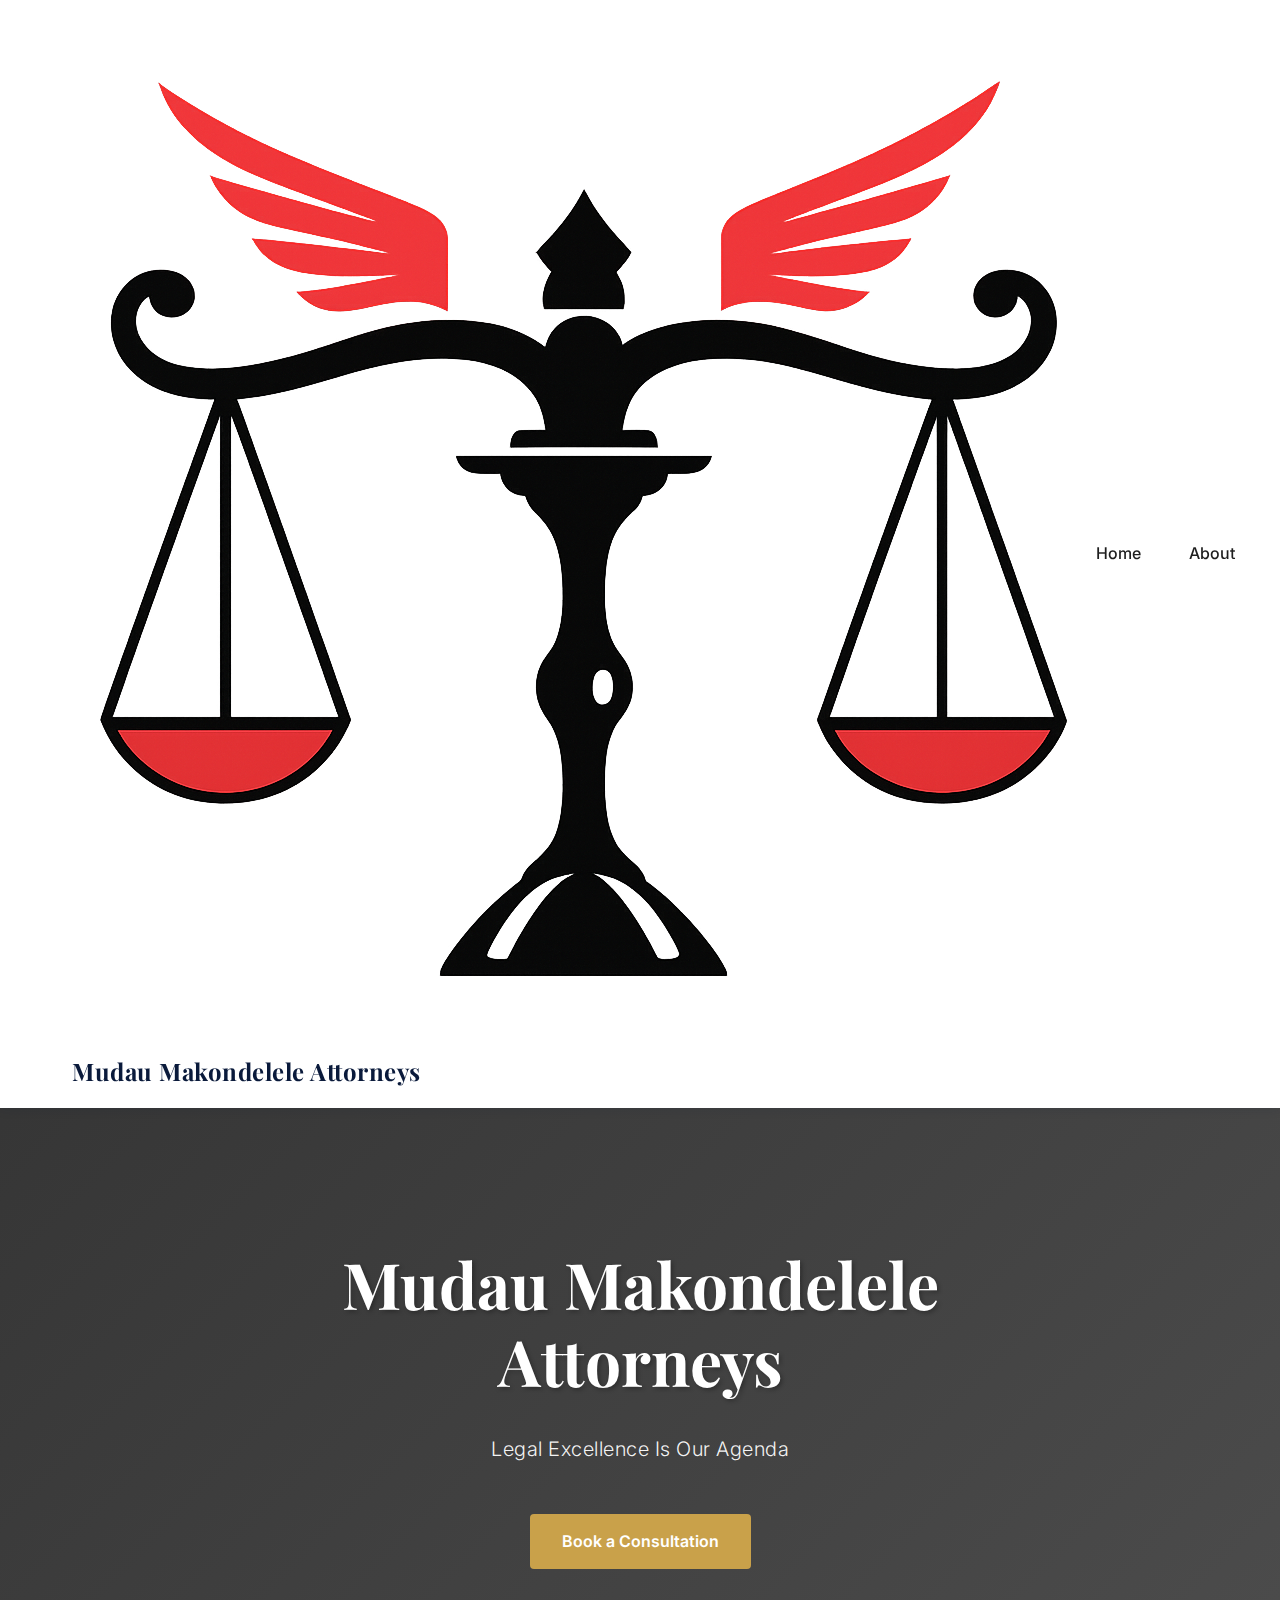
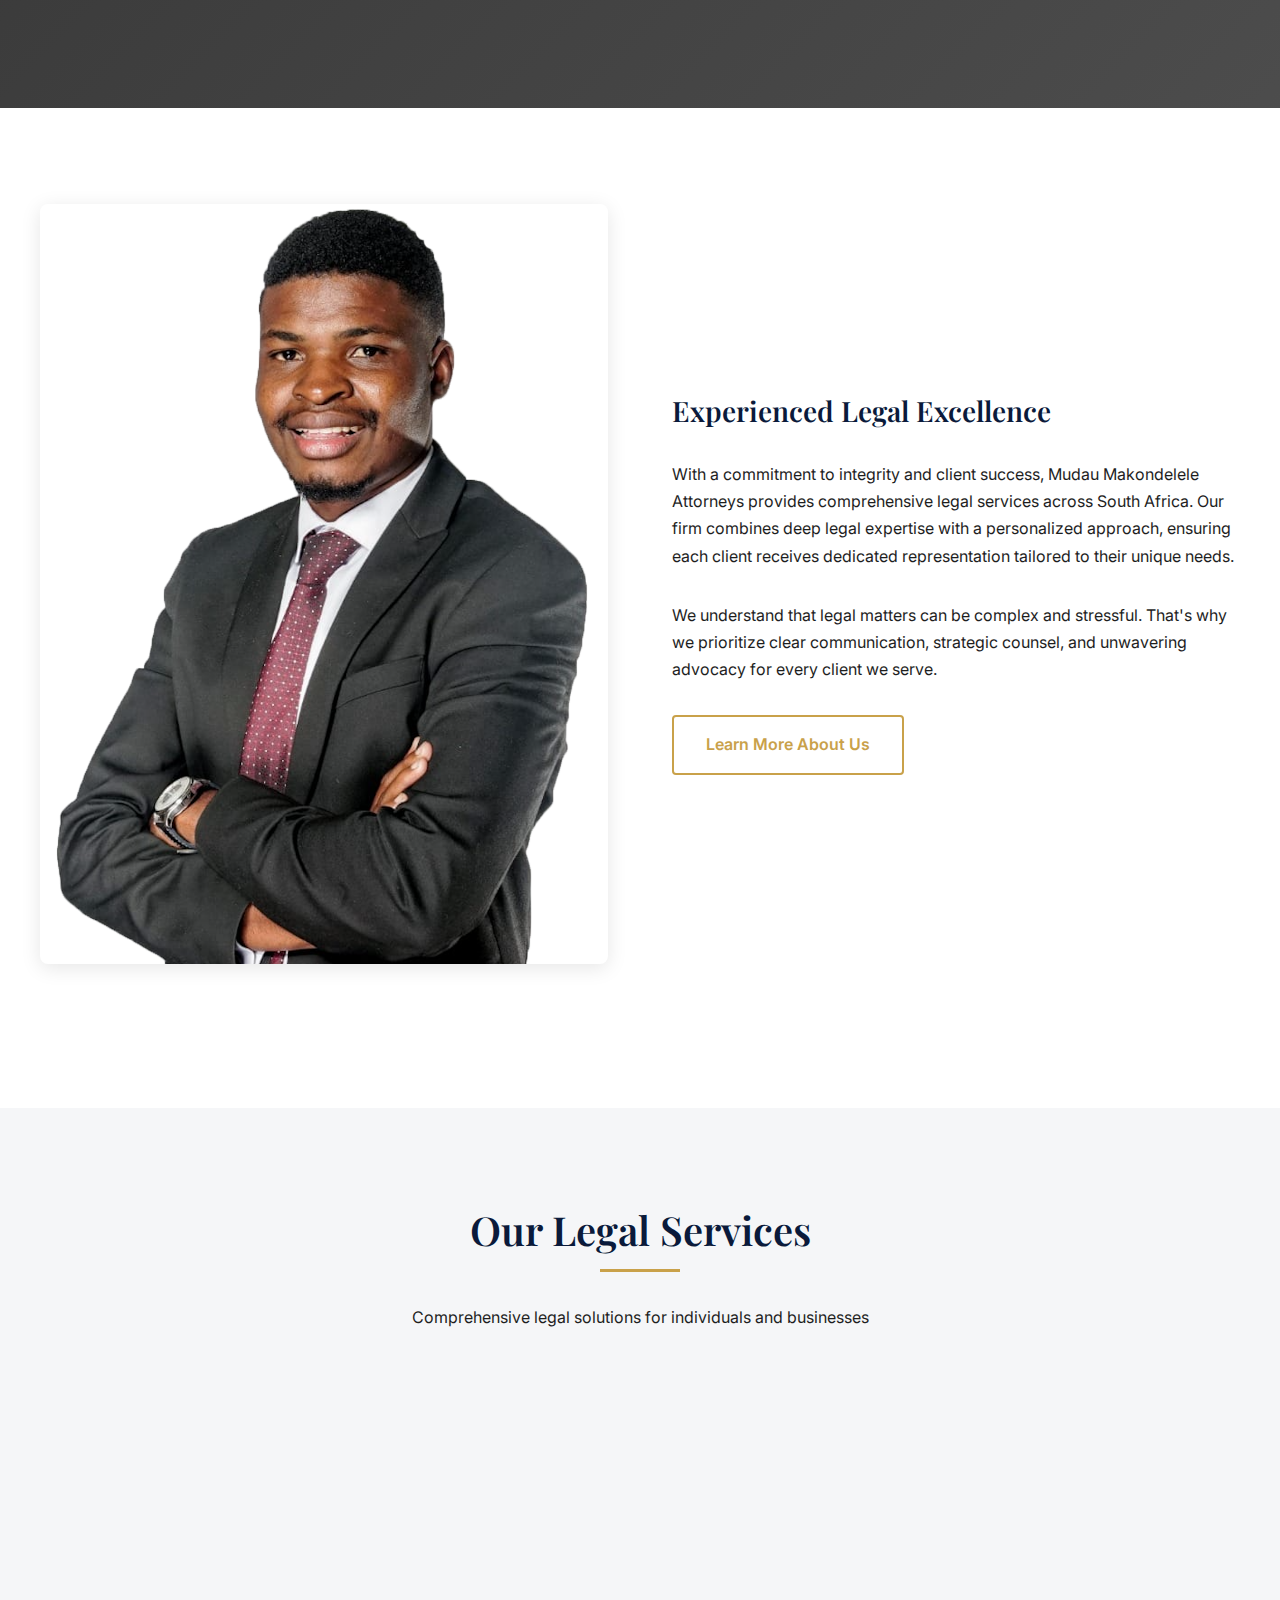
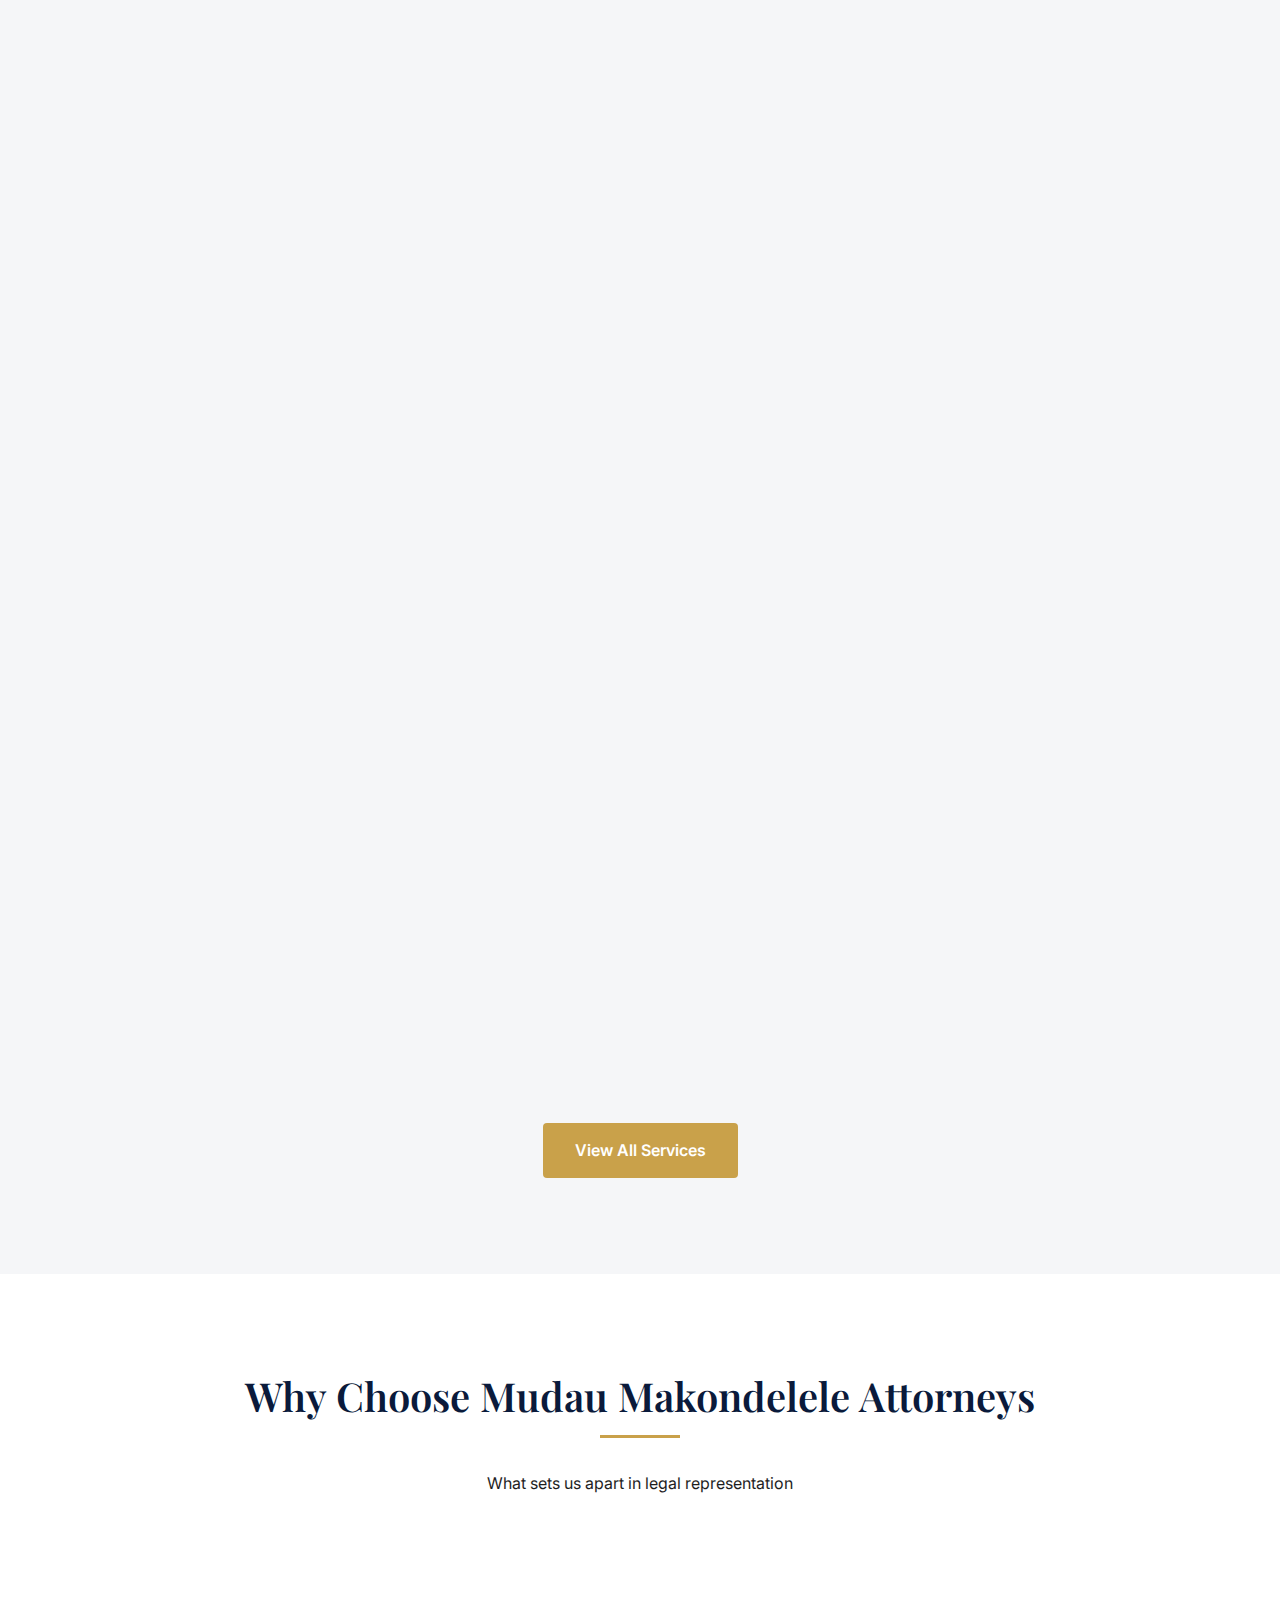
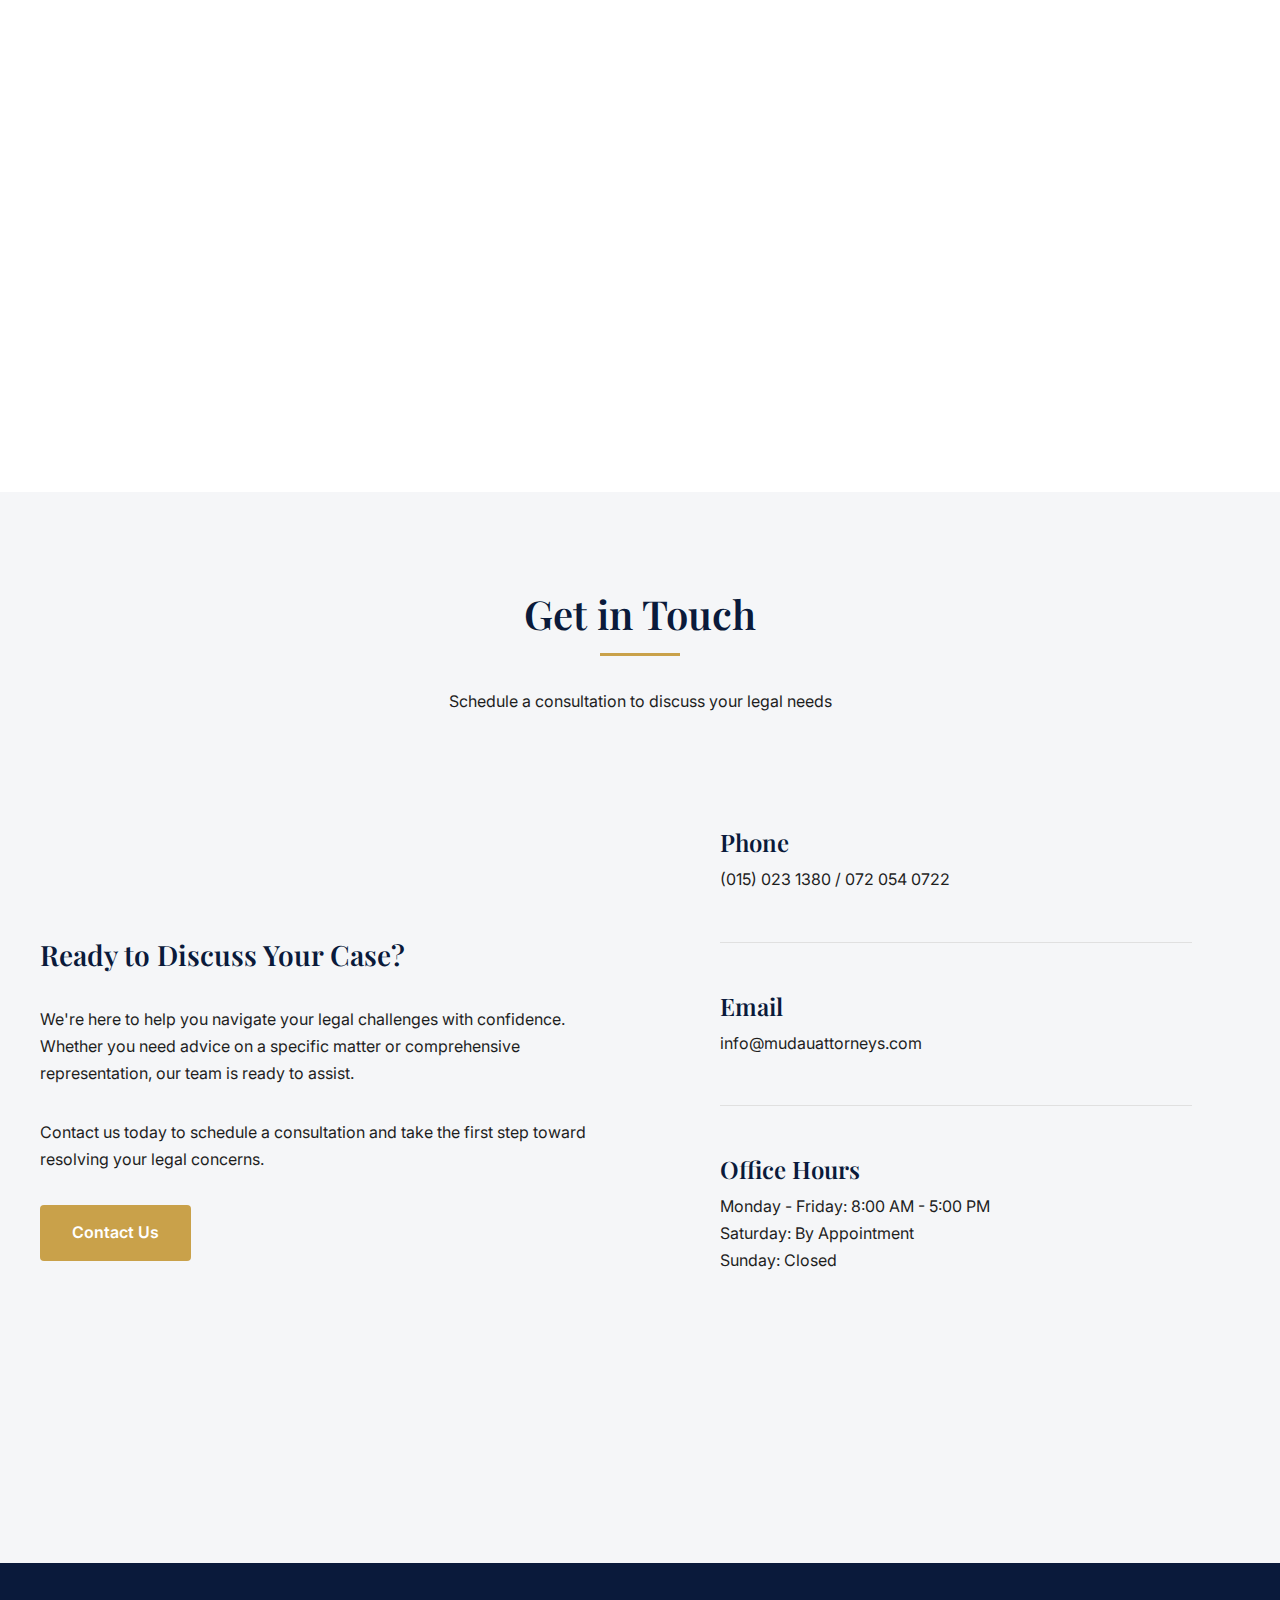
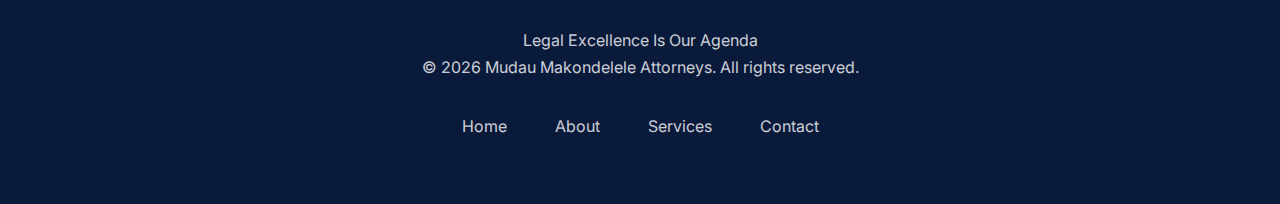
<file: index.html>
<!DOCTYPE html>
<html lang="en">
<head>
    <meta charset="UTF-8">
    <meta name="viewport" content="width=device-width, initial-scale=1.0">
    <meta name="description" content="Mudau Makondelele Attorneys - Professional, ethical, and client-focused legal representation in South Africa.">
    <title>Mudau Makondelele Attorneys | Professional Legal Services</title>
    <link rel="icon" href="assets/images/logo.png" type="image/png">
    <link rel="stylesheet" href="styles.css">
</head>
<body>
    <!-- Navigation -->
    <nav class="navbar">
        <div class="nav-container">
            <a href="index.html" class="logo">
                <img src="assets/images/logo.png" alt="Mudau Makondelele Attorneys">
                <span class="logo-text">Mudau Makondelele Attorneys</span>
            </a>
            <ul class="nav-menu" id="navMenu">
                <li><a href="index.html">Home</a></li>
                <li><a href="about.html">About</a></li>
                <li><a href="services.html">Services</a></li>
                <li><a href="contact.html">Contact</a></li>
            </ul>
            <button class="mobile-menu-toggle" id="mobileMenuToggle">☰</button>
        </div>
    </nav>

    <!-- Hero Section -->
    <section class="hero" style="background: linear-gradient(135deg, rgba(26, 26, 26, 0.88) 0%, rgba(26, 26, 26, 0.78) 100%), url('https://images.unsplash.com/photo-1589829545856-d10d557cf95f?ixlib=rb-4.0.3&ixid=M3wxMjA3fDB8MHxwaG90by1wYWdlfHx8fGVufDB8fHx8fA%3D%3D&auto=format&fit=crop&w=2070&q=80') center/cover no-repeat;">
        <div class="hero-content">
            <h1>Mudau Makondelele Attorneys</h1>
            <p class="hero-subtitle">Legal Excellence Is Our Agenda</p>
            <a href="contact.html" class="btn btn-primary">Book a Consultation</a>
        </div>
    </section>

    <!-- About Snippet -->
    <section class="section section-white">
        <div class="container">
            <div class="two-column">
                <img src="assets/images/makonde-mudau.png" alt="Makondelele Mudau - Principal Attorney">
                <div class="two-column-content">
                    <h3>Experienced Legal Excellence</h3>
                    <p>With a commitment to integrity and client success, Mudau Makondelele Attorneys provides comprehensive legal services across South Africa. Our firm combines deep legal expertise with a personalized approach, ensuring each client receives dedicated representation tailored to their unique needs.</p>
                    <p>We understand that legal matters can be complex and stressful. That's why we prioritize clear communication, strategic counsel, and unwavering advocacy for every client we serve.</p>
                    <a href="about.html" class="btn btn-outline">Learn More About Us</a>
                </div>
            </div>
        </div>
    </section>

    <!-- Services Overview -->
    <section class="section section-grey">
        <div class="container">
            <div class="section-title">
                <h2>Our Legal Services</h2>
                <p>Comprehensive legal solutions for individuals and businesses</p>
            </div>
            <div class="services-grid">
                <div class="service-card">
                    <div class="service-icon">⚖️</div>
                    <h3>Civil Litigation</h3>
                    <p>Expert representation in civil disputes, contract matters, and commercial litigation with a track record of successful outcomes.</p>
                </div>
                <div class="service-card">
                    <div class="service-icon">👨‍👩‍👧‍👦</div>
                    <h3>Family Law</h3>
                    <p>Compassionate guidance through divorce, custody, maintenance, and other family legal matters with sensitivity and expertise.</p>
                </div>
                <div class="service-card">
                    <div class="service-icon">🛡️</div>
                    <h3>Criminal Law</h3>
                    <p>Strong defense representation for criminal matters, protecting your rights and ensuring fair treatment throughout the legal process.</p>
                </div>
                <div class="service-card">
                    <div class="service-icon">💼</div>
                    <h3>Labour Law</h3>
                    <p>Employment law expertise covering disputes, unfair dismissals, workplace rights, and employment contract negotiations.</p>
                </div>
                <div class="service-card">
                    <div class="service-icon">📋</div>
                    <h3>Commercial Law</h3>
                    <p>Strategic business legal services including company formation, mergers, acquisitions, and corporate compliance matters.</p>
                </div>
                <div class="service-card">
                    <div class="service-icon">💰</div>
                    <h3>Debt Collection</h3>
                    <p>Efficient debt recovery services for businesses and individuals, ensuring timely collection while maintaining professional relationships.</p>
                </div>
                <div class="service-card">
                    <div class="service-icon">📝</div>
                    <h3>Contracts & Agreements</h3>
                    <p>Drafting, review, and negotiation of contracts to protect your interests and ensure clarity in all business dealings.</p>
                </div>
                <div class="service-card">
                    <div class="service-icon">🚗</div>
                    <h3>RAF Claims</h3>
                    <p>Specialized representation for Road Accident Fund claims, helping you secure the compensation you deserve after road accidents.</p>
                </div>
                <div class="service-card">
                    <div class="service-icon">📜</div>
                    <h3>Wills & Estates</h3>
                    <p>Estate planning services including will drafting, estate administration, and probate matters to secure your family's future.</p>
                </div>
            </div>
            <div style="text-align: center; margin-top: var(--spacing-xl);">
                <a href="services.html" class="btn btn-primary">View All Services</a>
            </div>
        </div>
    </section>

    <!-- Why Choose Us -->
    <section class="section section-white">
        <div class="container">
            <div class="section-title">
                <h2>Why Choose Mudau Makondelele Attorneys</h2>
                <p>What sets us apart in legal representation</p>
            </div>
            <div class="features-grid">
                <div class="feature-item">
                    <div class="feature-icon">🎯</div>
                    <h4>Client-Centered Approach</h4>
                    <p>Your goals and interests are at the heart of everything we do. We take time to understand your unique situation and tailor our strategy accordingly.</p>
                </div>
                <div class="feature-item">
                    <div class="feature-icon">⚖️</div>
                    <h4>Proven Track Record</h4>
                    <p>Years of experience and successful outcomes across diverse legal matters demonstrate our commitment to excellence and results.</p>
                </div>
                <div class="feature-item">
                    <div class="feature-icon">🤝</div>
                    <h4>Ethical Practice</h4>
                    <p>We maintain the highest standards of professional ethics and integrity in all our client relationships and legal proceedings.</p>
                </div>
                <div class="feature-item">
                    <div class="feature-icon">💬</div>
                    <h4>Clear Communication</h4>
                    <p>We believe in transparent, regular communication so you're always informed about your case progress and legal options.</p>
                </div>
            </div>
        </div>
    </section>

    <!-- Contact Preview -->
    <section class="section section-grey">
        <div class="container">
            <div class="section-title">
                <h2>Get in Touch</h2>
                <p>Schedule a consultation to discuss your legal needs</p>
            </div>
            <div class="two-column">
                <div class="two-column-content">
                    <h3>Ready to Discuss Your Case?</h3>
                    <p>We're here to help you navigate your legal challenges with confidence. Whether you need advice on a specific matter or comprehensive representation, our team is ready to assist.</p>
                    <p>Contact us today to schedule a consultation and take the first step toward resolving your legal concerns.</p>
                    <a href="contact.html" class="btn btn-primary">Contact Us</a>
                </div>
                <div class="contact-info">
                    <div class="contact-info-item">
                        <h4>Phone</h4>
                        <p>(015) 023 1380 / 072 054 0722</p>
                    </div>
                    <div class="contact-info-item">
                        <h4>Email</h4>
                        <p>info@mudauattorneys.com</p>
                    </div>
                    <div class="contact-info-item">
                        <h4>Office Hours</h4>
                        <p>Monday - Friday: 8:00 AM - 5:00 PM<br>
                        Saturday: By Appointment<br>
                        Sunday: Closed</p>
                    </div>
                </div>
            </div>
        </div>
    </section>

    <!-- Footer -->
    <footer class="footer">
        <div class="footer-content">
            <p class="footer-tagline">Legal Excellence Is Our Agenda</p>
            <p>&copy; 2026 Mudau Makondelele Attorneys. All rights reserved.</p>
            <div class="footer-links">
                <a href="index.html">Home</a>
                <a href="about.html">About</a>
                <a href="services.html">Services</a>
                <a href="contact.html">Contact</a>
            </div>
        </div>
    </footer>

    <script src="main.js"></script>
</body>
</html>
</file>
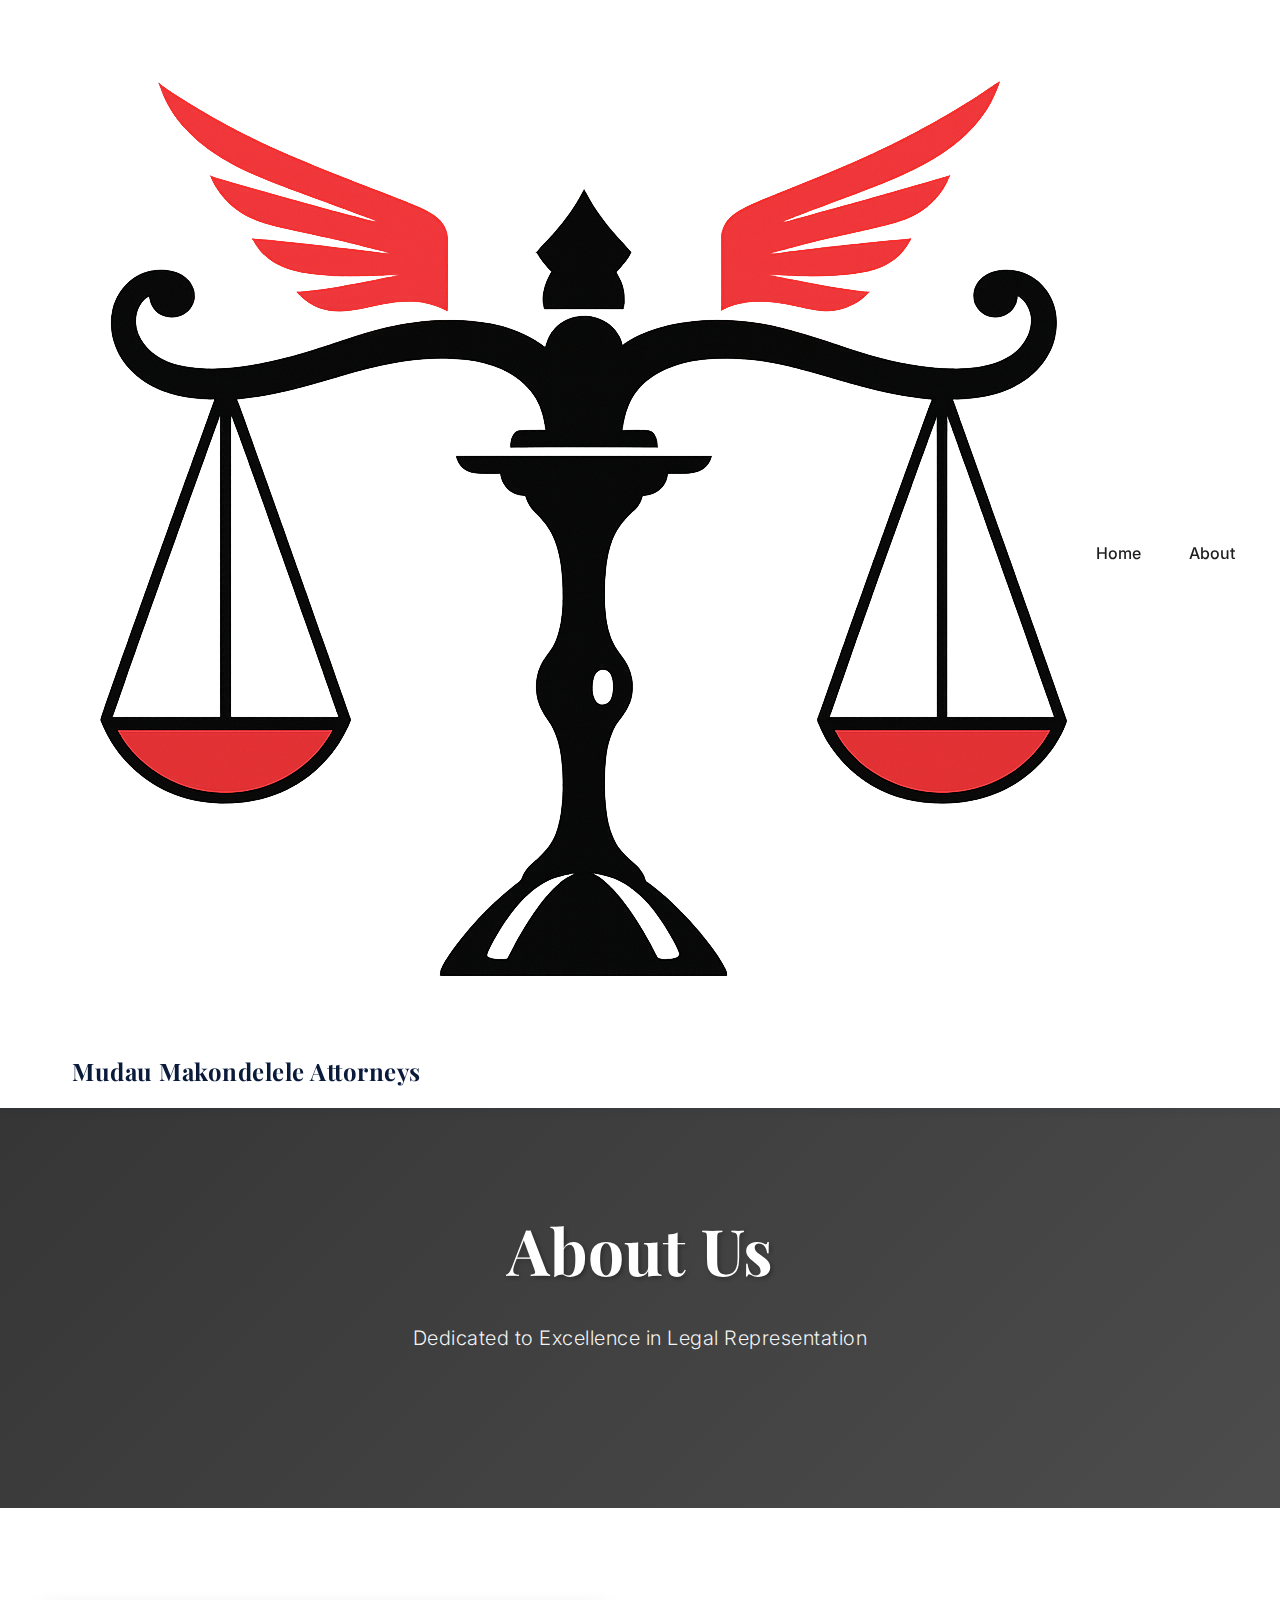
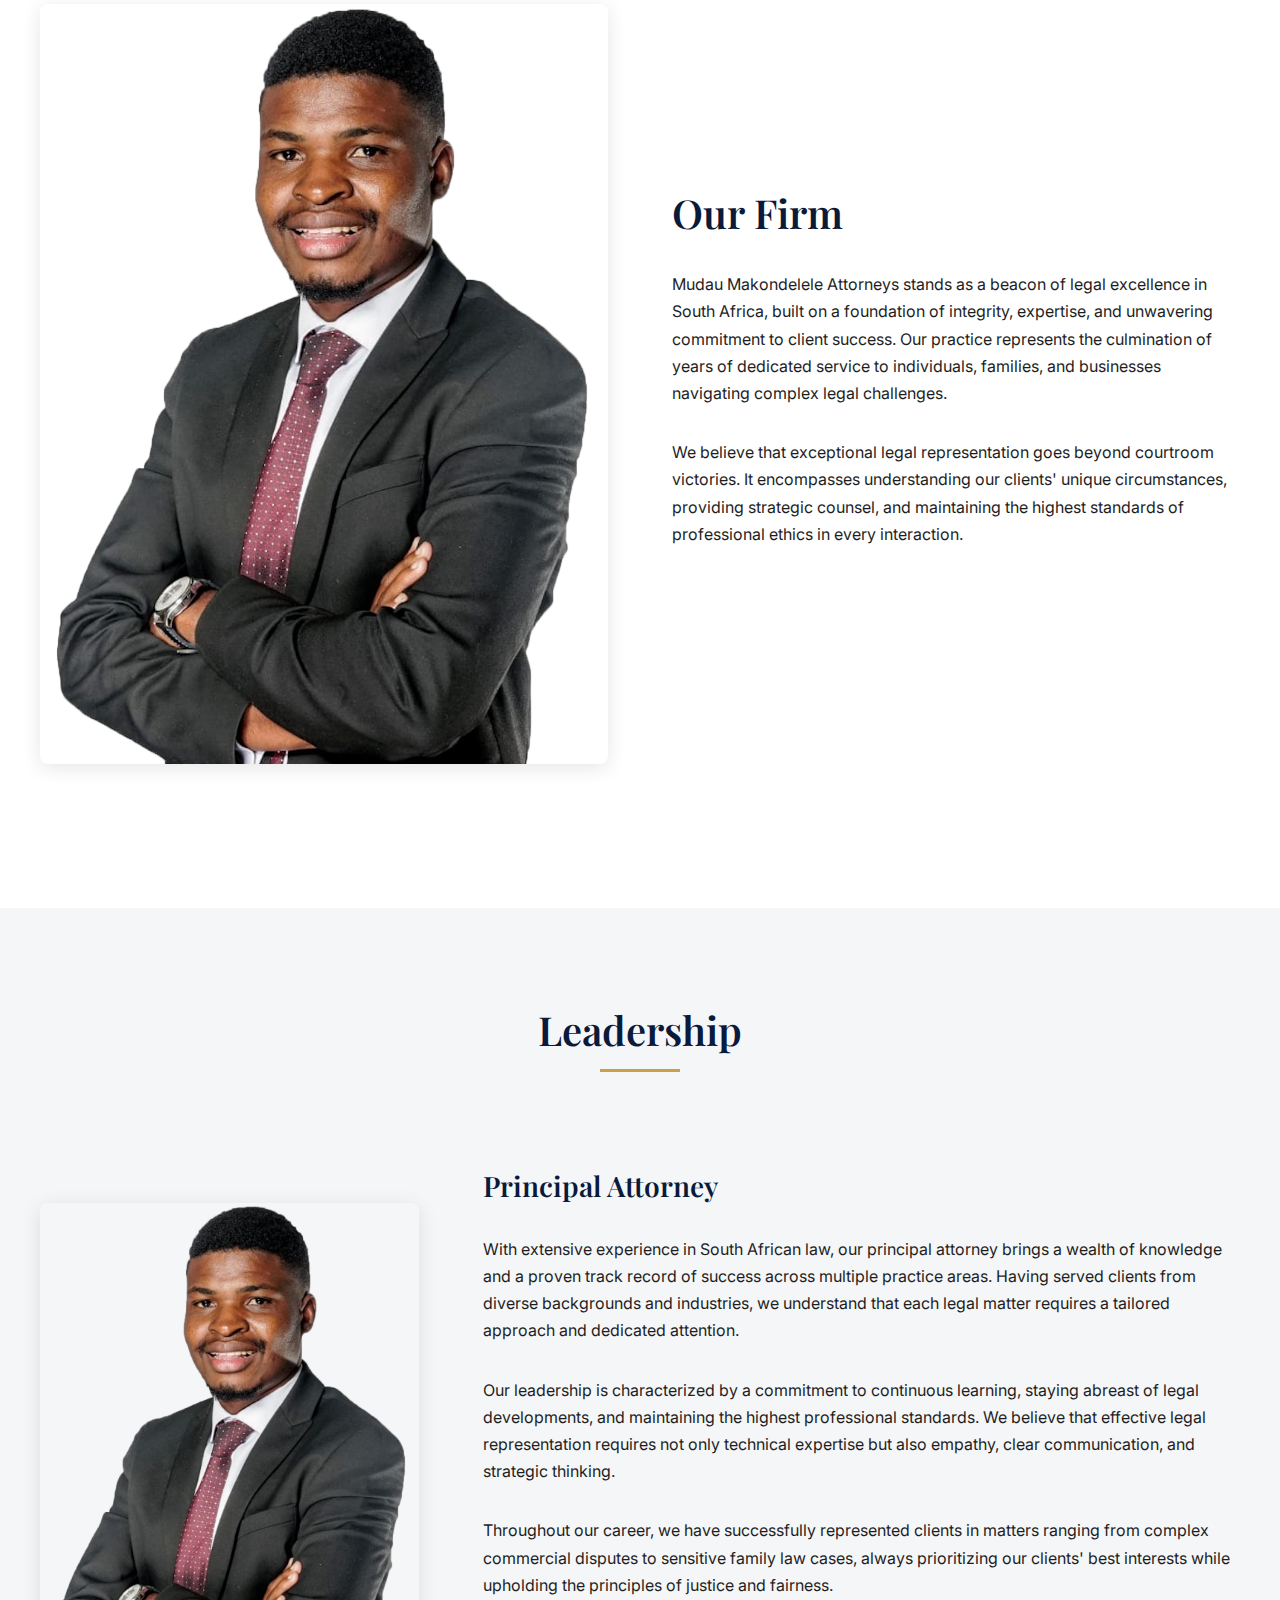
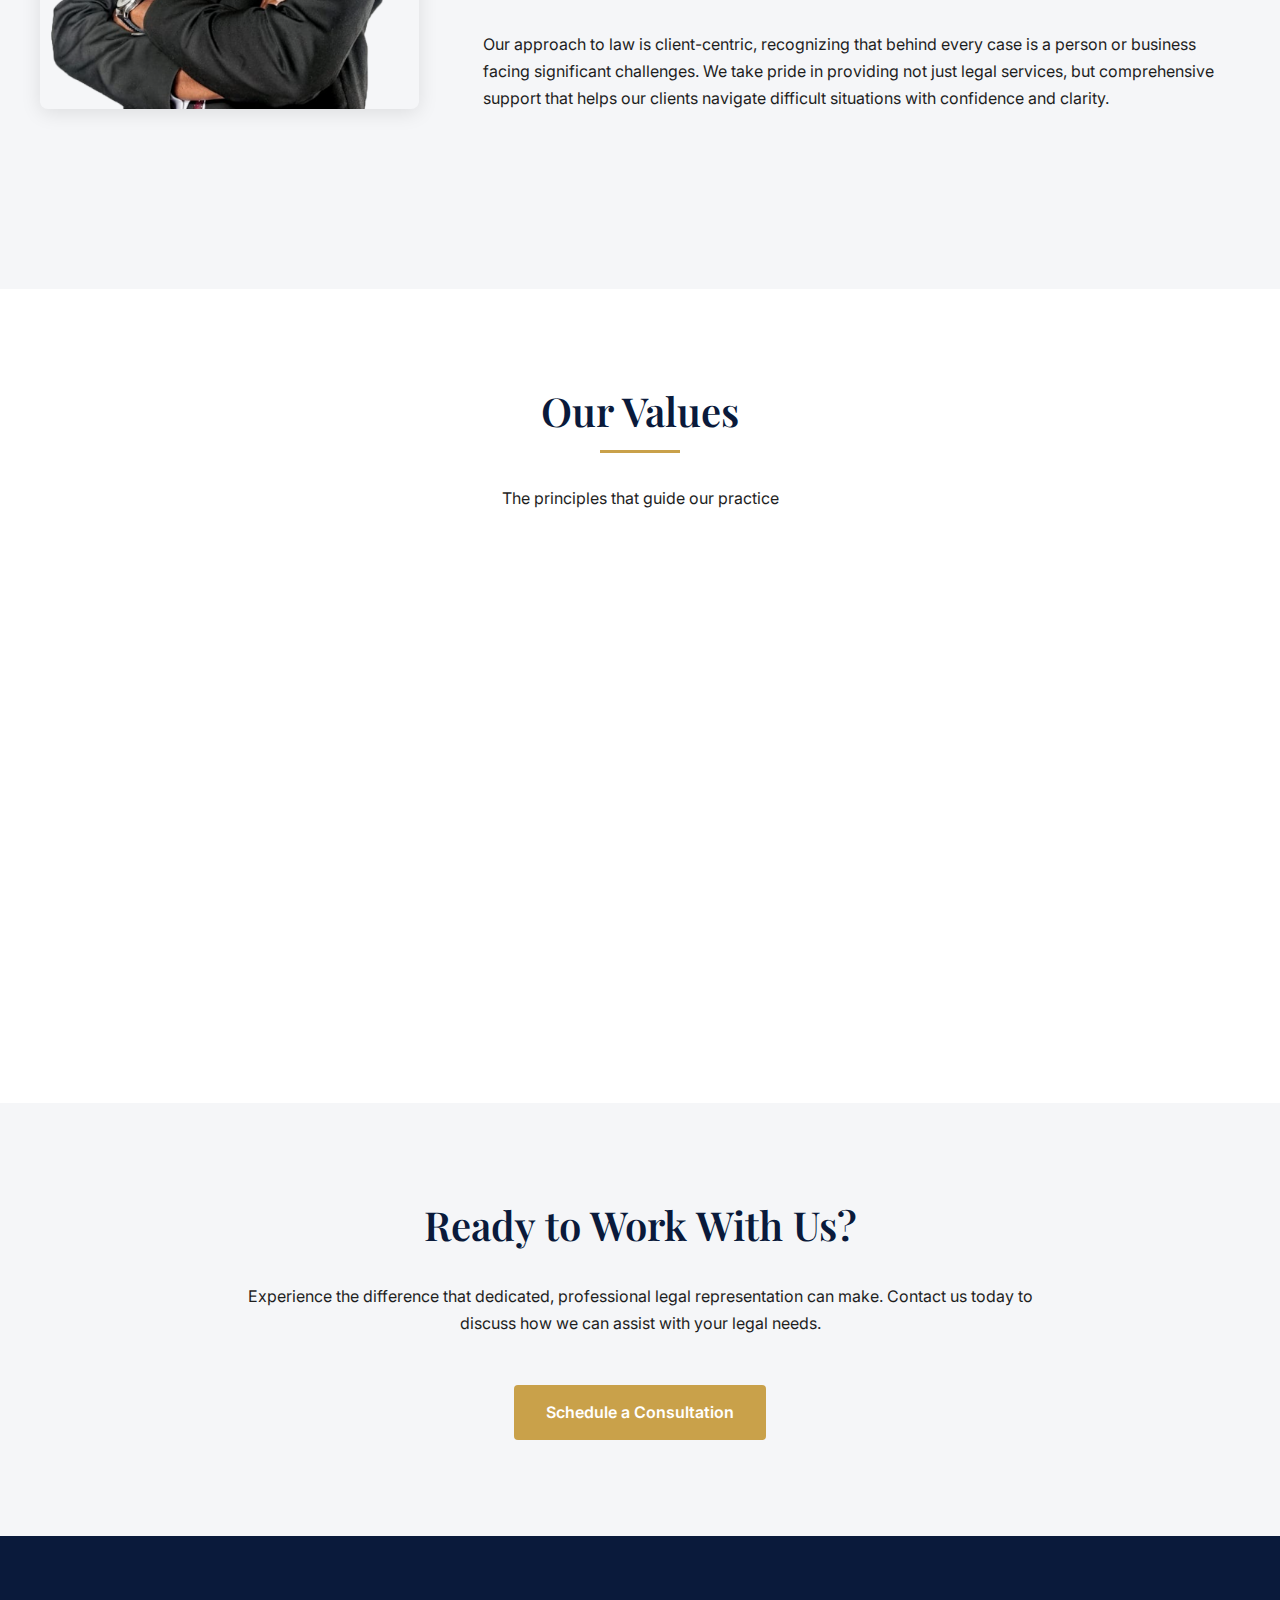
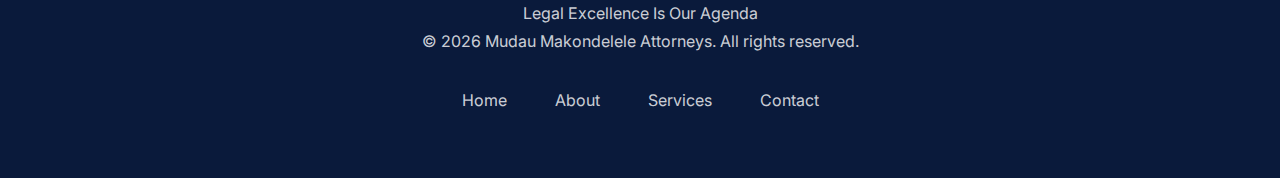
<file: about.html>
<!DOCTYPE html>
<html lang="en">
<head>
    <meta charset="UTF-8">
    <meta name="viewport" content="width=device-width, initial-scale=1.0">
    <meta name="description" content="Learn about Mudau Makondelele Attorneys and our commitment to professional, ethical legal representation.">
    <title>About Us | Mudau Makondelele Attorneys</title>
    <link rel="icon" href="assets/images/logo.png" type="image/png">
    <link rel="stylesheet" href="styles.css">
</head>
<body>
    <!-- Navigation -->
    <nav class="navbar">
        <div class="nav-container">
            <a href="index.html" class="logo">
                <img src="assets/images/logo.png" alt="Mudau Makondelele Attorneys">
                <span class="logo-text">Mudau Makondelele Attorneys</span>
            </a>
            <ul class="nav-menu" id="navMenu">
                <li><a href="index.html">Home</a></li>
                <li><a href="about.html">About</a></li>
                <li><a href="services.html">Services</a></li>
                <li><a href="contact.html">Contact</a></li>
            </ul>
            <button class="mobile-menu-toggle" id="mobileMenuToggle">☰</button>
        </div>
    </nav>

    <!-- Page Hero -->
    <section class="hero" style="min-height: 400px; background: linear-gradient(135deg, rgba(26, 26, 26, 0.88) 0%, rgba(26, 26, 26, 0.78) 100%), url('https://images.unsplash.com/photo-1589829545856-d10d557cf95f?ixlib=rb-4.0.3&ixid=M3wxMjA3fDB8MHxwaG90by1wYWdlfHx8fGVufDB8fHx8fA%3D%3D&auto=format&fit=crop&w=2070&q=80') center/cover no-repeat;">
        <div class="hero-content">
            <h1>About Us</h1>
            <p class="hero-subtitle">Dedicated to Excellence in Legal Representation</p>
        </div>
    </section>

    <!-- About Content -->
    <section class="section section-white">
        <div class="container">
            <div class="two-column">
                <img src="assets/images/makonde-mudau.png" alt="Makondelele Mudau - Principal Attorney">
                <div class="two-column-content">
                    <h2>Our Firm</h2>
                    <p>Mudau Makondelele Attorneys stands as a beacon of legal excellence in South Africa, built on a foundation of integrity, expertise, and unwavering commitment to client success. Our practice represents the culmination of years of dedicated service to individuals, families, and businesses navigating complex legal challenges.</p>
                    <p>We believe that exceptional legal representation goes beyond courtroom victories. It encompasses understanding our clients' unique circumstances, providing strategic counsel, and maintaining the highest standards of professional ethics in every interaction.</p>
                </div>
            </div>
        </div>
    </section>

    <!-- Leadership Section -->
    <section class="section section-grey">
        <div class="container">
            <div class="section-title">
                <h2>Leadership</h2>
            </div>
            <div class="two-column" style="grid-template-columns: 1fr 2fr;">
                <img src="assets/images/makonde-mudau.png" alt="Makondelele Mudau - Principal Attorney">
                <div class="two-column-content">
                    <h3>Principal Attorney</h3>
                    <p>With extensive experience in South African law, our principal attorney brings a wealth of knowledge and a proven track record of success across multiple practice areas. Having served clients from diverse backgrounds and industries, we understand that each legal matter requires a tailored approach and dedicated attention.</p>
                    <p>Our leadership is characterized by a commitment to continuous learning, staying abreast of legal developments, and maintaining the highest professional standards. We believe that effective legal representation requires not only technical expertise but also empathy, clear communication, and strategic thinking.</p>
                    <p>Throughout our career, we have successfully represented clients in matters ranging from complex commercial disputes to sensitive family law cases, always prioritizing our clients' best interests while upholding the principles of justice and fairness.</p>
                    <p>Our approach to law is client-centric, recognizing that behind every case is a person or business facing significant challenges. We take pride in providing not just legal services, but comprehensive support that helps our clients navigate difficult situations with confidence and clarity.</p>
                </div>
            </div>
        </div>
    </section>

    <!-- Values Section -->
    <section class="section section-white">
        <div class="container">
            <div class="section-title">
                <h2>Our Values</h2>
                <p>The principles that guide our practice</p>
            </div>
            <div class="features-grid">
                <div class="feature-item">
                    <div class="feature-icon">⚖️</div>
                    <h4>Integrity</h4>
                    <p>We conduct our practice with unwavering honesty and ethical standards, building trust through transparent communication and principled action.</p>
                </div>
                <div class="feature-item">
                    <div class="feature-icon">🎯</div>
                    <h4>Excellence</h4>
                    <p>We strive for excellence in every aspect of our work, from legal research to client representation, ensuring the highest quality outcomes.</p>
                </div>
                <div class="feature-item">
                    <div class="feature-icon">🤝</div>
                    <h4>Respect</h4>
                    <p>We treat every client with dignity and respect, recognizing the importance of their concerns and the trust they place in us.</p>
                </div>
                <div class="feature-item">
                    <div class="feature-icon">💡</div>
                    <h4>Innovation</h4>
                    <p>We embrace modern approaches to legal practice while maintaining time-tested principles of effective advocacy and client service.</p>
                </div>
            </div>
        </div>
    </section>

    <!-- CTA Section -->
    <section class="section section-grey">
        <div class="container">
            <div style="text-align: center; max-width: 800px; margin: 0 auto;">
                <h2>Ready to Work With Us?</h2>
                <p style="margin-bottom: var(--spacing-lg);">Experience the difference that dedicated, professional legal representation can make. Contact us today to discuss how we can assist with your legal needs.</p>
                <a href="contact.html" class="btn btn-primary">Schedule a Consultation</a>
            </div>
        </div>
    </section>

    <!-- Footer -->
    <footer class="footer">
        <div class="footer-content">
            <p class="footer-tagline">Legal Excellence Is Our Agenda</p>
            <p>&copy; 2026 Mudau Makondelele Attorneys. All rights reserved.</p>
            <div class="footer-links">
                <a href="index.html">Home</a>
                <a href="about.html">About</a>
                <a href="services.html">Services</a>
                <a href="contact.html">Contact</a>
            </div>
        </div>
    </footer>

    <script src="main.js"></script>
</body>
</html>
</file>
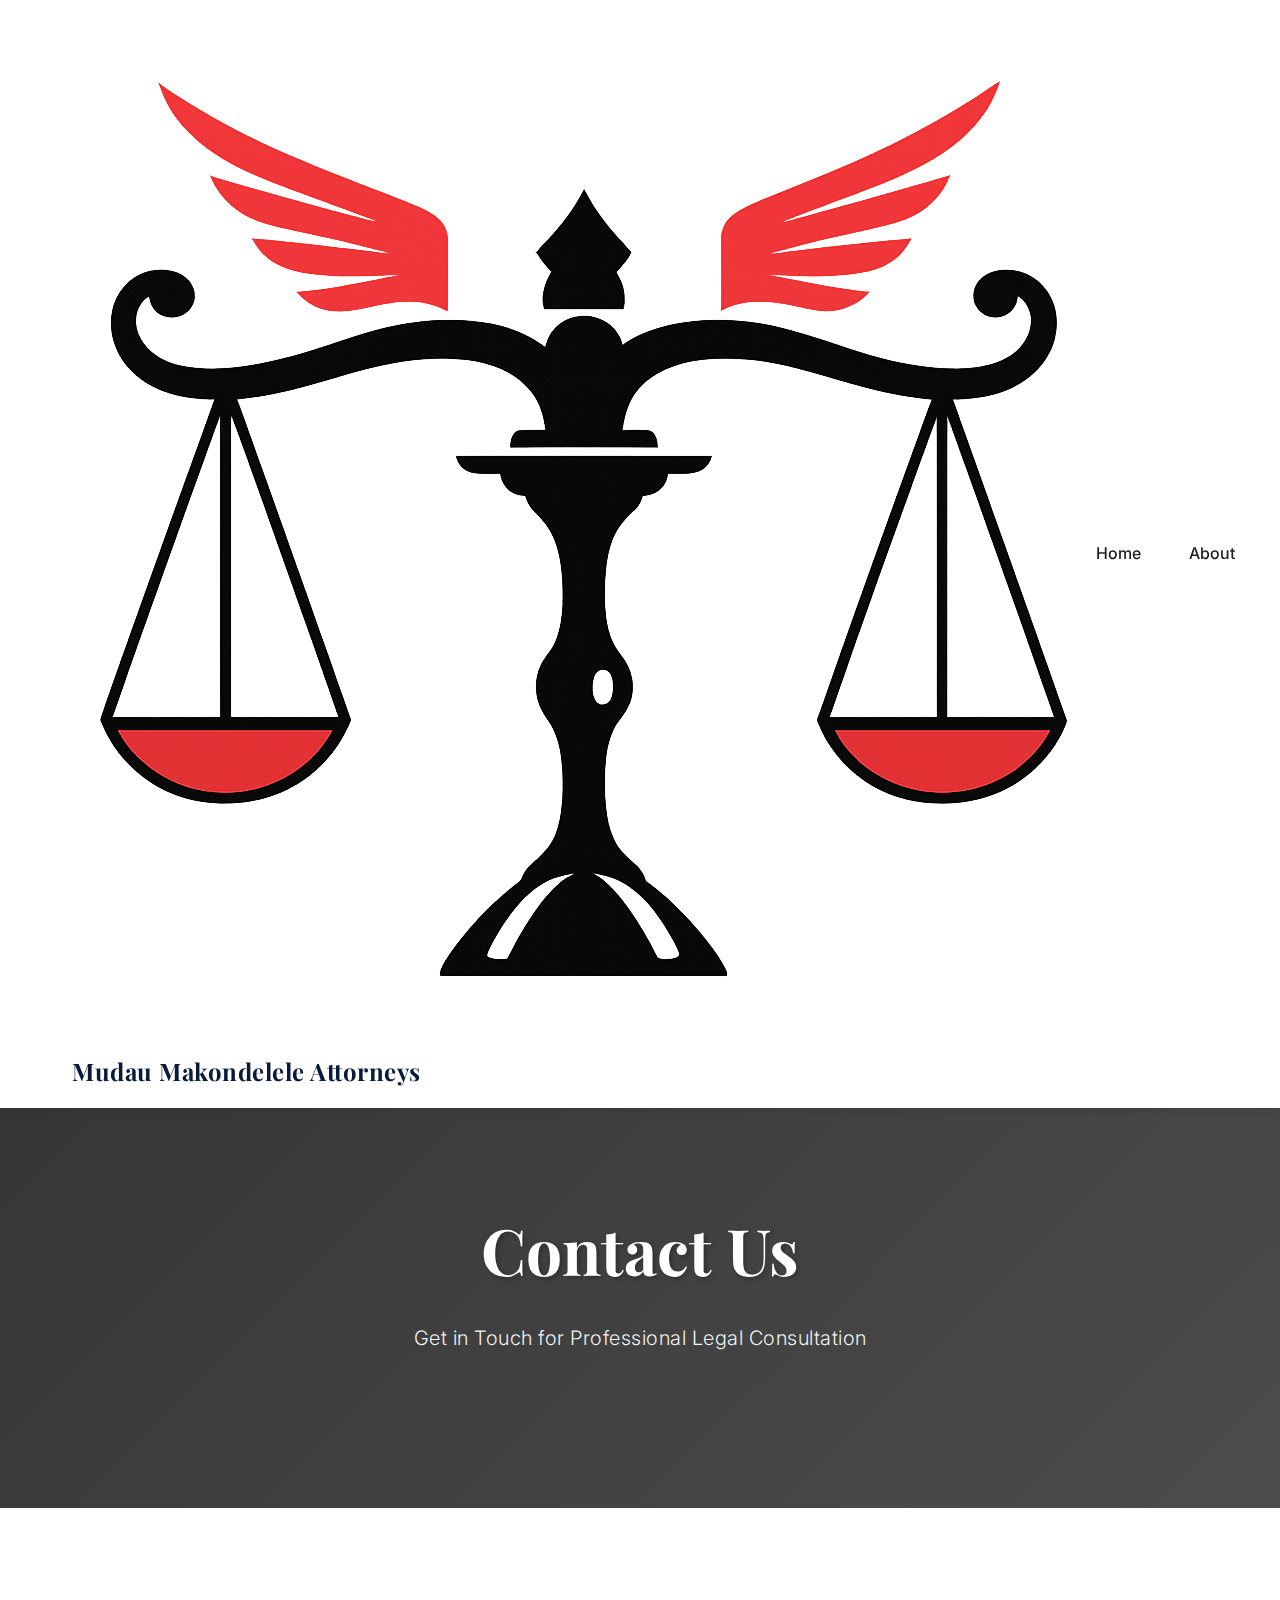
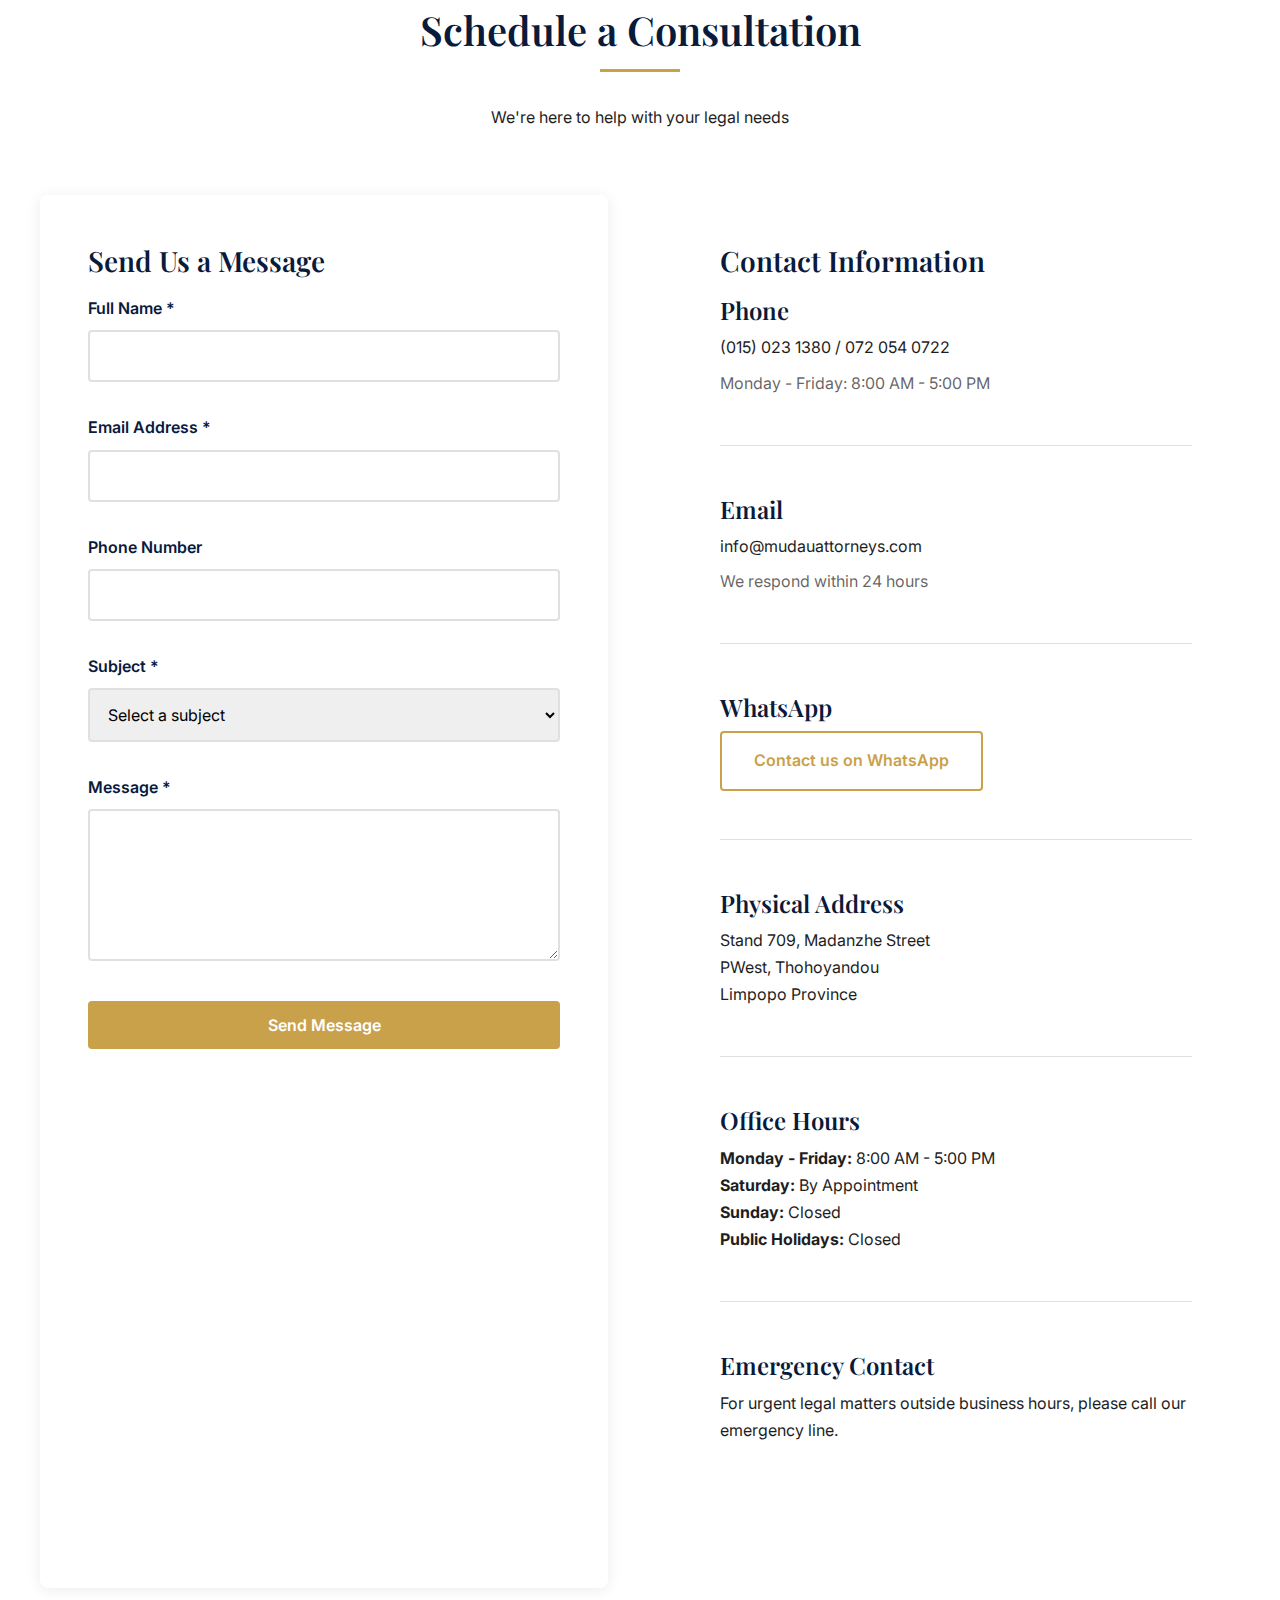
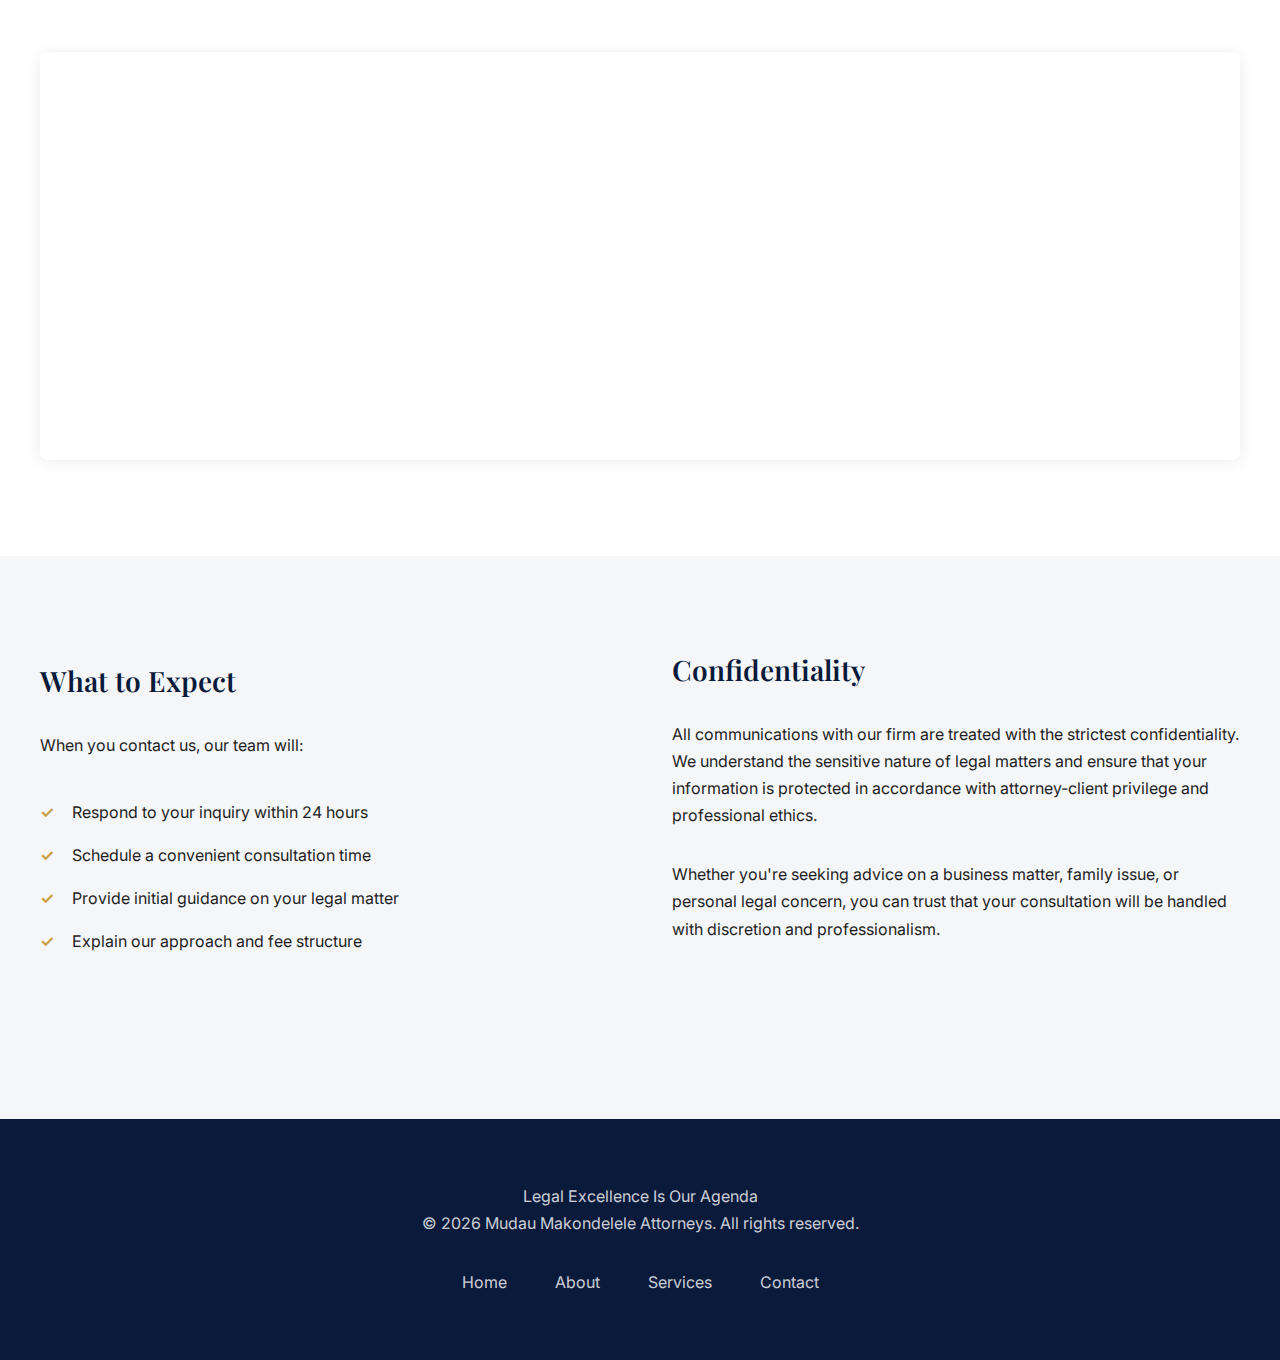
<file: contact.html>
<!DOCTYPE html>
<html lang="en">
<head>
    <meta charset="UTF-8">
    <meta name="viewport" content="width=device-width, initial-scale=1.0">
    <meta name="description" content="Contact Mudau Makondelele Attorneys for professional legal consultation and services.">
    <title>Contact Us | Mudau Makondelele Attorneys</title>
    <link rel="icon" href="assets/images/logo.png" type="image/png">
    <link rel="stylesheet" href="styles.css">
</head>
<body>
    <!-- Navigation -->
    <nav class="navbar">
        <div class="nav-container">
            <a href="index.html" class="logo">
                <img src="assets/images/logo.png" alt="Mudau Makondelele Attorneys">
                <span class="logo-text">Mudau Makondelele Attorneys</span>
            </a>
            <ul class="nav-menu" id="navMenu">
                <li><a href="index.html">Home</a></li>
                <li><a href="about.html">About</a></li>
                <li><a href="services.html">Services</a></li>
                <li><a href="contact.html">Contact</a></li>
            </ul>
            <button class="mobile-menu-toggle" id="mobileMenuToggle">☰</button>
        </div>
    </nav>

    <!-- Page Hero -->
    <section class="hero" style="min-height: 400px; background: linear-gradient(135deg, rgba(26, 26, 26, 0.88) 0%, rgba(26, 26, 26, 0.78) 100%), url('https://images.unsplash.com/photo-1589829545856-d10d557cf95f?ixlib=rb-4.0.3&ixid=M3wxMjA3fDB8MHxwaG90by1wYWdlfHx8fGVufDB8fHx8fA%3D%3D&auto=format&fit=crop&w=2070&q=80') center/cover no-repeat;">
        <div class="hero-content">
            <h1>Contact Us</h1>
            <p class="hero-subtitle">Get in Touch for Professional Legal Consultation</p>
        </div>
    </section>

    <!-- Contact Section -->
    <section class="section section-white">
        <div class="container">
            <div class="section-title">
                <h2>Schedule a Consultation</h2>
                <p>We're here to help with your legal needs</p>
            </div>
            <div class="contact-section">
                <!-- Success/Error Messages -->
                <div id="formMessage" style="display: none; margin-bottom: var(--spacing-md); padding: var(--spacing-md); border-radius: 8px;"></div>
                <!-- Contact Form -->
                <div class="contact-form">
                    <h3>Send Us a Message</h3>
                    <form id="contactForm" action="send-contact.php" method="POST">
                        <div class="form-group">
                            <label for="name">Full Name *</label>
                            <input type="text" id="name" name="name" required>
                        </div>
                        <div class="form-group">
                            <label for="email">Email Address *</label>
                            <input type="email" id="email" name="email" required>
                        </div>
                        <div class="form-group">
                            <label for="phone">Phone Number</label>
                            <input type="tel" id="phone" name="phone">
                        </div>
                        <div class="form-group">
                            <label for="subject">Subject *</label>
                            <select id="subject" name="subject" required>
                                <option value="">Select a subject</option>
                                <option value="civil-litigation">Civil Litigation</option>
                                <option value="family-law">Family Law</option>
                                <option value="criminal-law">Criminal Law</option>
                                <option value="labour-law">Labour Law</option>
                                <option value="commercial-law">Commercial Law</option>
                                <option value="debt-collection">Debt Collection</option>
                                <option value="contracts">Contracts & Agreements</option>
                                <option value="raf-claims">RAF Claims</option>
                                <option value="wills-estates">Wills & Estates</option>
                                <option value="general">General Inquiry</option>
                            </select>
                        </div>
                        <div class="form-group">
                            <label for="message">Message *</label>
                            <textarea id="message" name="message" rows="6" required></textarea>
                        </div>
                        <button type="submit" class="btn btn-primary" style="width: 100%;">Send Message</button>
                    </form>
                </div>

                <!-- Contact Information -->
                <div class="contact-info">
                    <h3>Contact Information</h3>
                    
                    <div class="contact-info-item">
                        <h4>Phone</h4>
                        <p>(015) 023 1380 / 072 054 0722</p>
                        <p style="margin-top: var(--spacing-xs); color: rgba(30, 30, 30, 0.7);">Monday - Friday: 8:00 AM - 5:00 PM</p>
                    </div>

                    <div class="contact-info-item">
                        <h4>Email</h4>
                        <p>info@mudauattorneys.com</p>
                        <p style="margin-top: var(--spacing-xs); color: rgba(30, 30, 30, 0.7);">We respond within 24 hours</p>
                    </div>

                    <div class="contact-info-item">
                        <h4>WhatsApp</h4>
                        <a href="https://wa.me/27720540722?text=Hi%20Mudau%20Makondelele%20Attorneys%2C%20I%27d%20like%20to%20discuss%20a%20legal%20matter." 
                           class="btn btn-outline"
                           target="_blank"
                           rel="noopener">
                            Contact us on WhatsApp
                        </a>
                    </div>

                    <div class="contact-info-item">
                        <h4>Physical Address</h4>
                        <p>
                            Stand 709, Madanzhe Street<br>
                            PWest, Thohoyandou<br>
                            Limpopo Province
                        </p>
                    </div>

                    <div class="contact-info-item">
                        <h4>Office Hours</h4>
                        <p>
                            <strong>Monday - Friday:</strong> 8:00 AM - 5:00 PM<br>
                            <strong>Saturday:</strong> By Appointment<br>
                            <strong>Sunday:</strong> Closed<br>
                            <strong>Public Holidays:</strong> Closed
                        </p>
                    </div>

                    <div class="contact-info-item">
                        <h4>Emergency Contact</h4>
                        <p>For urgent legal matters outside business hours, please call our emergency line.</p>
                    </div>
                </div>
            </div>

            <!-- Map Section -->
            <div class="map-container" style="margin-top: var(--spacing-xl);">
                <iframe 
                    src="https://www.google.com/maps/embed?pb=!1m18!1m12!1m3!1d3580.1234567890123!2d30.48!3d-22.95!2m3!1f0!2f0!3f0!3m2!1i1024!2i768!4f13.1!3m3!1m2!1s0x0%3A0x0!2zMjLCsDU3JzAwLjAiUyAzMMKwMjgnNDguMCJF!5e0!3m2!1sen!2sza!4v1234567890123!5m2!1sen!2sza&q=Stand+709+Madanzhe+Street+PWest+Thohoyandou" 
                    allowfullscreen="" 
                    loading="lazy" 
                    referrerpolicy="no-referrer-when-downgrade">
                </iframe>
            </div>
        </div>
    </section>

    <!-- Additional Info Section -->
    <section class="section section-grey">
        <div class="container">
            <div class="two-column">
                <div class="two-column-content">
                    <h3>What to Expect</h3>
                    <p>When you contact us, our team will:</p>
                    <ul style="list-style: none; margin-top: var(--spacing-md);">
                        <li style="padding: var(--spacing-xs) 0; padding-left: var(--spacing-md); position: relative;">
                            <span style="position: absolute; left: 0; color: var(--gold); font-weight: bold;">✓</span>
                            Respond to your inquiry within 24 hours
                        </li>
                        <li style="padding: var(--spacing-xs) 0; padding-left: var(--spacing-md); position: relative;">
                            <span style="position: absolute; left: 0; color: var(--gold); font-weight: bold;">✓</span>
                            Schedule a convenient consultation time
                        </li>
                        <li style="padding: var(--spacing-xs) 0; padding-left: var(--spacing-md); position: relative;">
                            <span style="position: absolute; left: 0; color: var(--gold); font-weight: bold;">✓</span>
                            Provide initial guidance on your legal matter
                        </li>
                        <li style="padding: var(--spacing-xs) 0; padding-left: var(--spacing-md); position: relative;">
                            <span style="position: absolute; left: 0; color: var(--gold); font-weight: bold;">✓</span>
                            Explain our approach and fee structure
                        </li>
                    </ul>
                </div>
                <div class="two-column-content">
                    <h3>Confidentiality</h3>
                    <p>All communications with our firm are treated with the strictest confidentiality. We understand the sensitive nature of legal matters and ensure that your information is protected in accordance with attorney-client privilege and professional ethics.</p>
                    <p>Whether you're seeking advice on a business matter, family issue, or personal legal concern, you can trust that your consultation will be handled with discretion and professionalism.</p>
                </div>
            </div>
        </div>
    </section>

    <!-- Footer -->
    <footer class="footer">
        <div class="footer-content">
            <p class="footer-tagline">Legal Excellence Is Our Agenda</p>
            <p>&copy; 2026 Mudau Makondelele Attorneys. All rights reserved.</p>
            <div class="footer-links">
                <a href="index.html">Home</a>
                <a href="about.html">About</a>
                <a href="services.html">Services</a>
                <a href="contact.html">Contact</a>
            </div>
        </div>
    </footer>

    <script src="main.js"></script>
    <script>
        // Show success/error message from URL params
        (function() {
            var params = new URLSearchParams(window.location.search);
            var msgEl = document.getElementById('formMessage');
            if (params.get('sent') === '1' && msgEl) {
                msgEl.style.display = 'block';
                msgEl.style.background = 'rgba(34, 197, 94, 0.15)';
                msgEl.style.color = '#166534';
                msgEl.style.border = '1px solid #22c55e';
                msgEl.textContent = 'Thank you! Your message has been sent. We will respond within 24 hours.';
                history.replaceState({}, '', 'contact.html');
            } else if (params.get('error') === '1' && msgEl) {
                msgEl.style.display = 'block';
                msgEl.style.background = 'rgba(239, 68, 68, 0.15)';
                msgEl.style.color = '#b91c1c';
                msgEl.style.border = '1px solid #ef4444';
                msgEl.textContent = 'There was a problem sending your message. Please try again or email us at info@mudauattorneys.com';
                history.replaceState({}, '', 'contact.html');
            }
        })();
    </script>
</body>
</html>
</file>
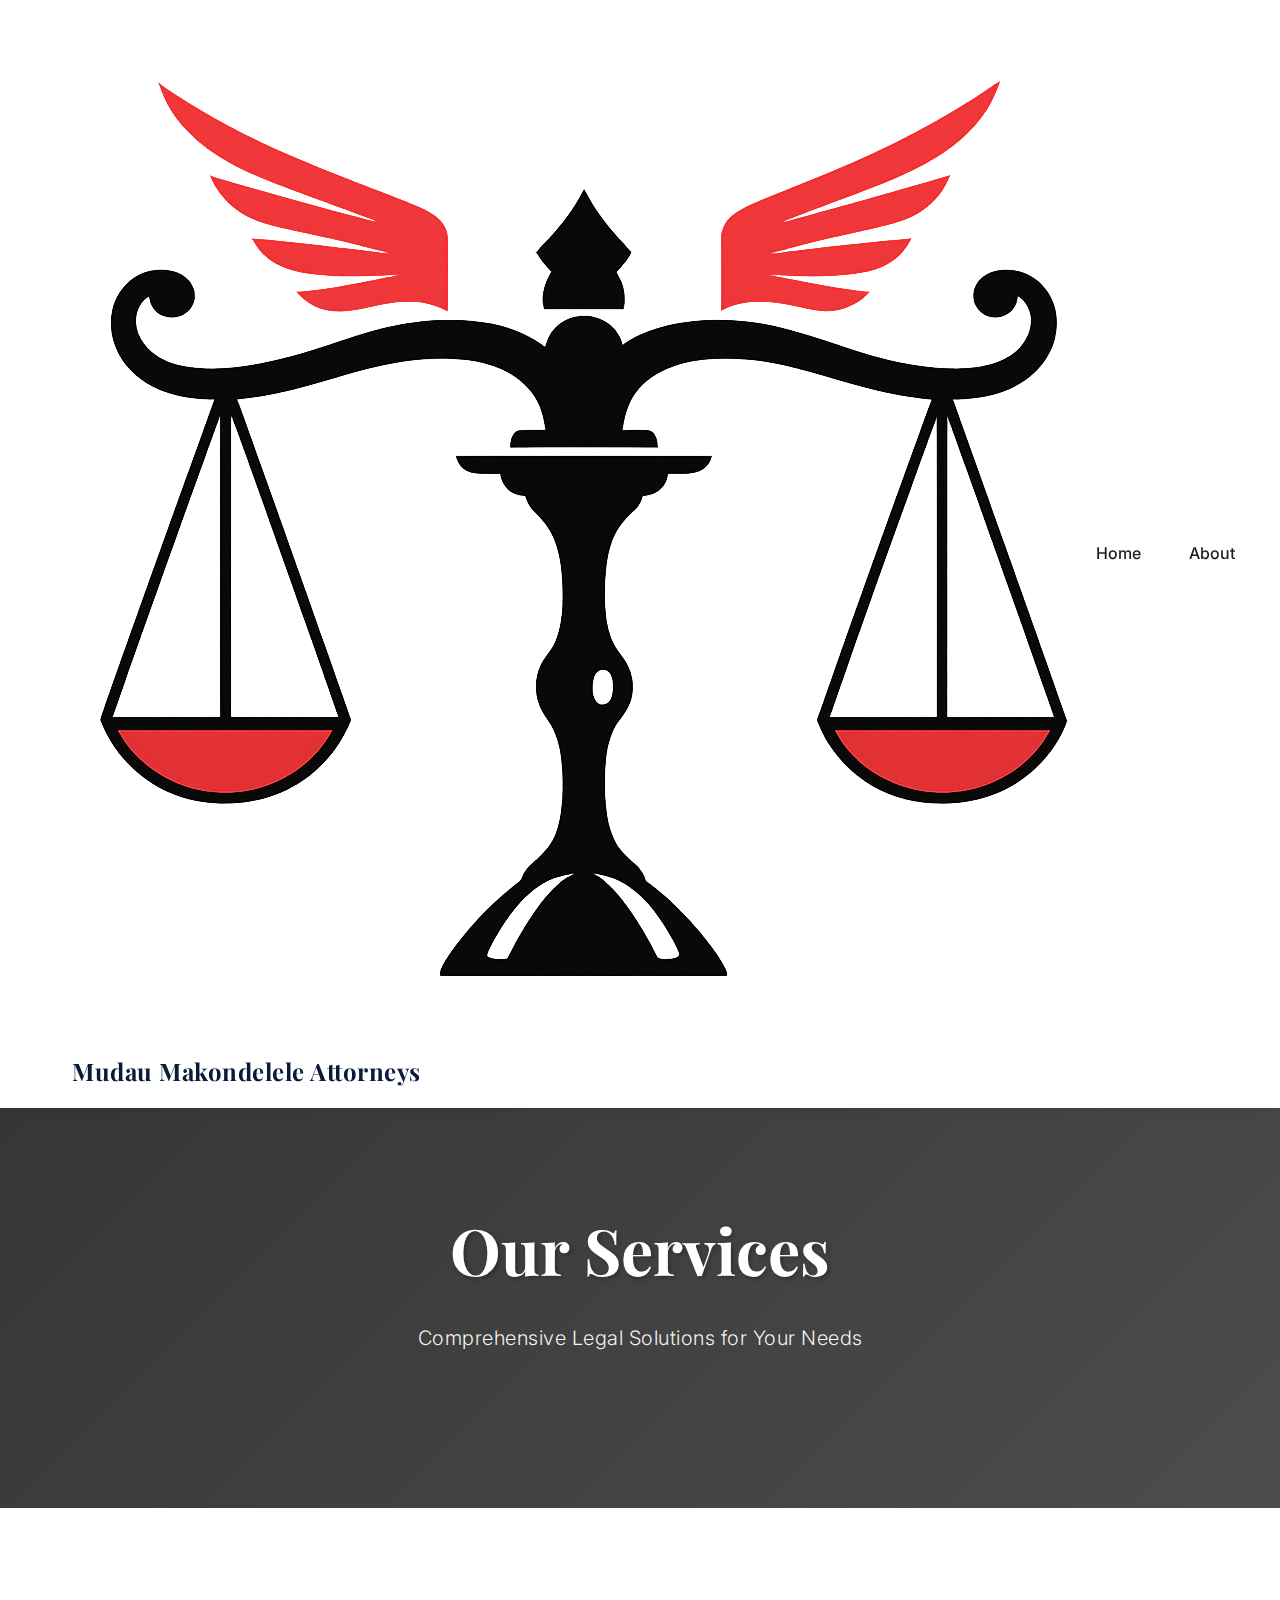
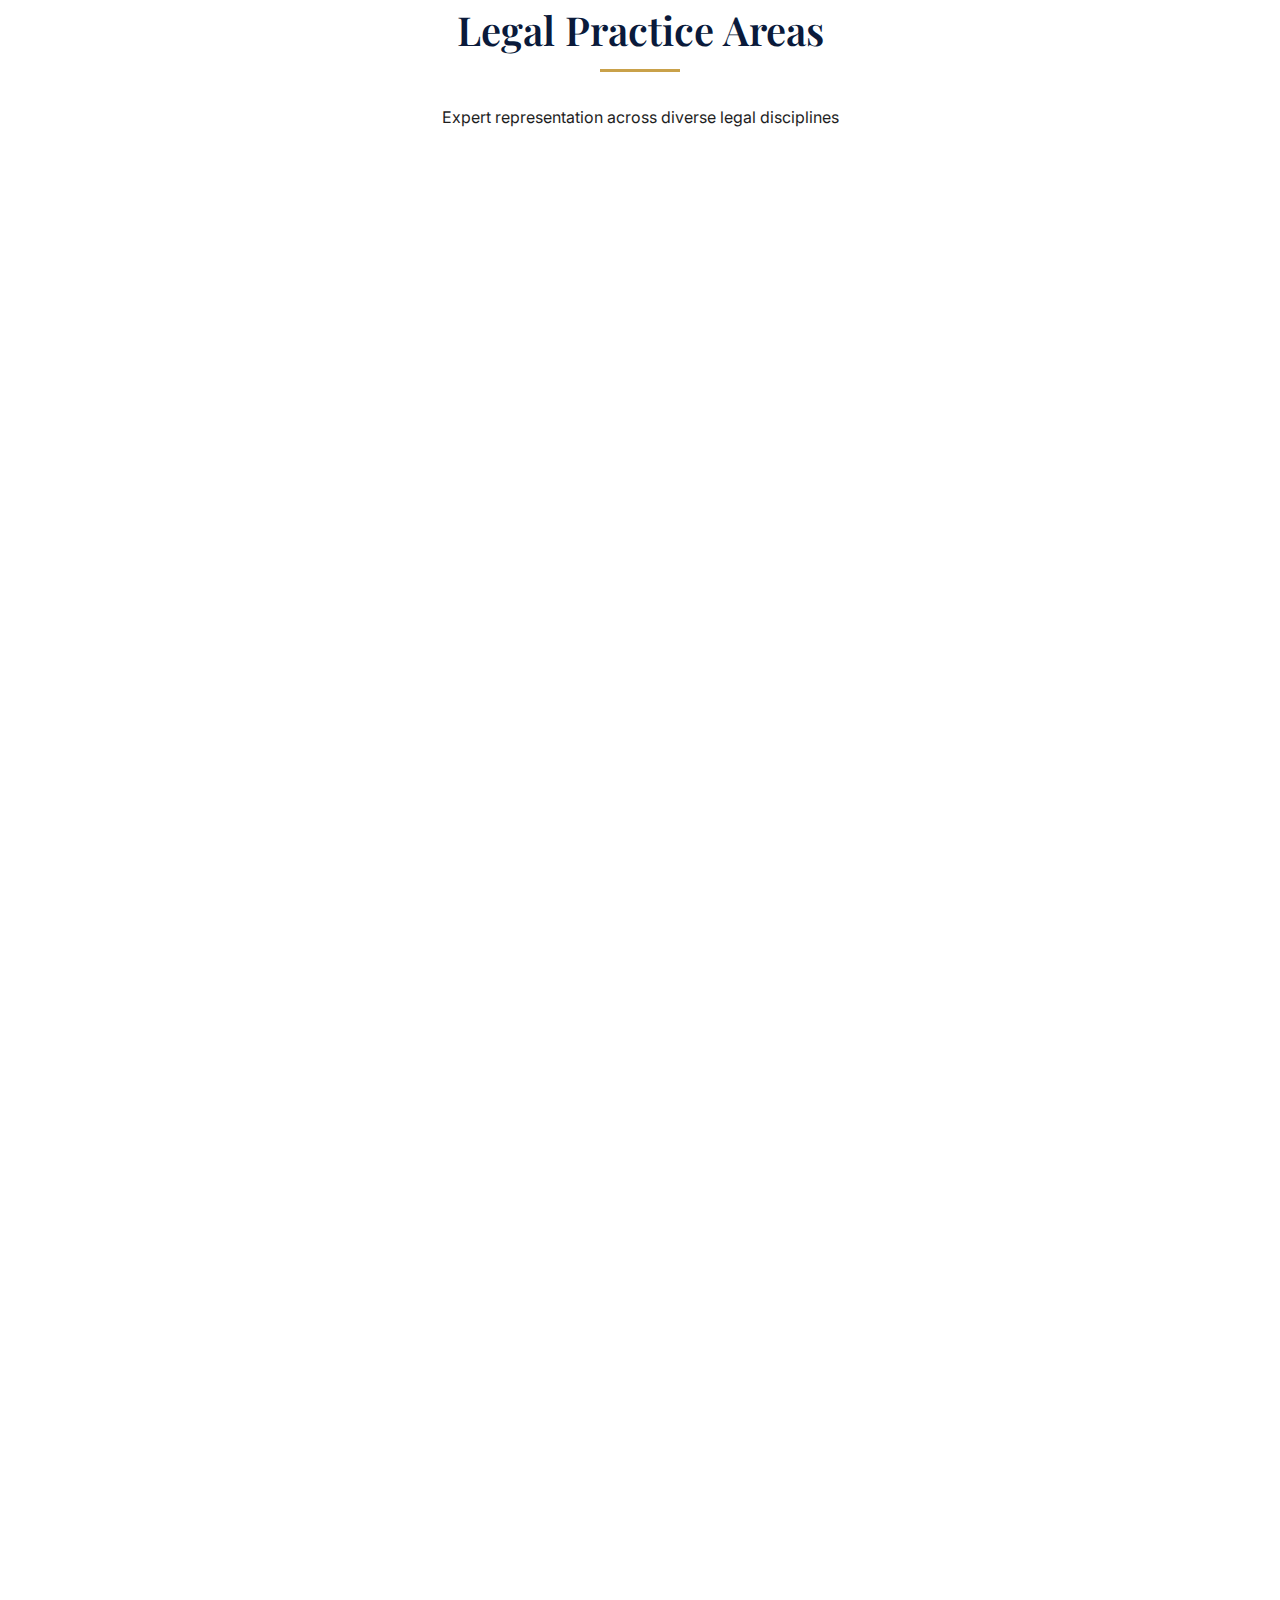
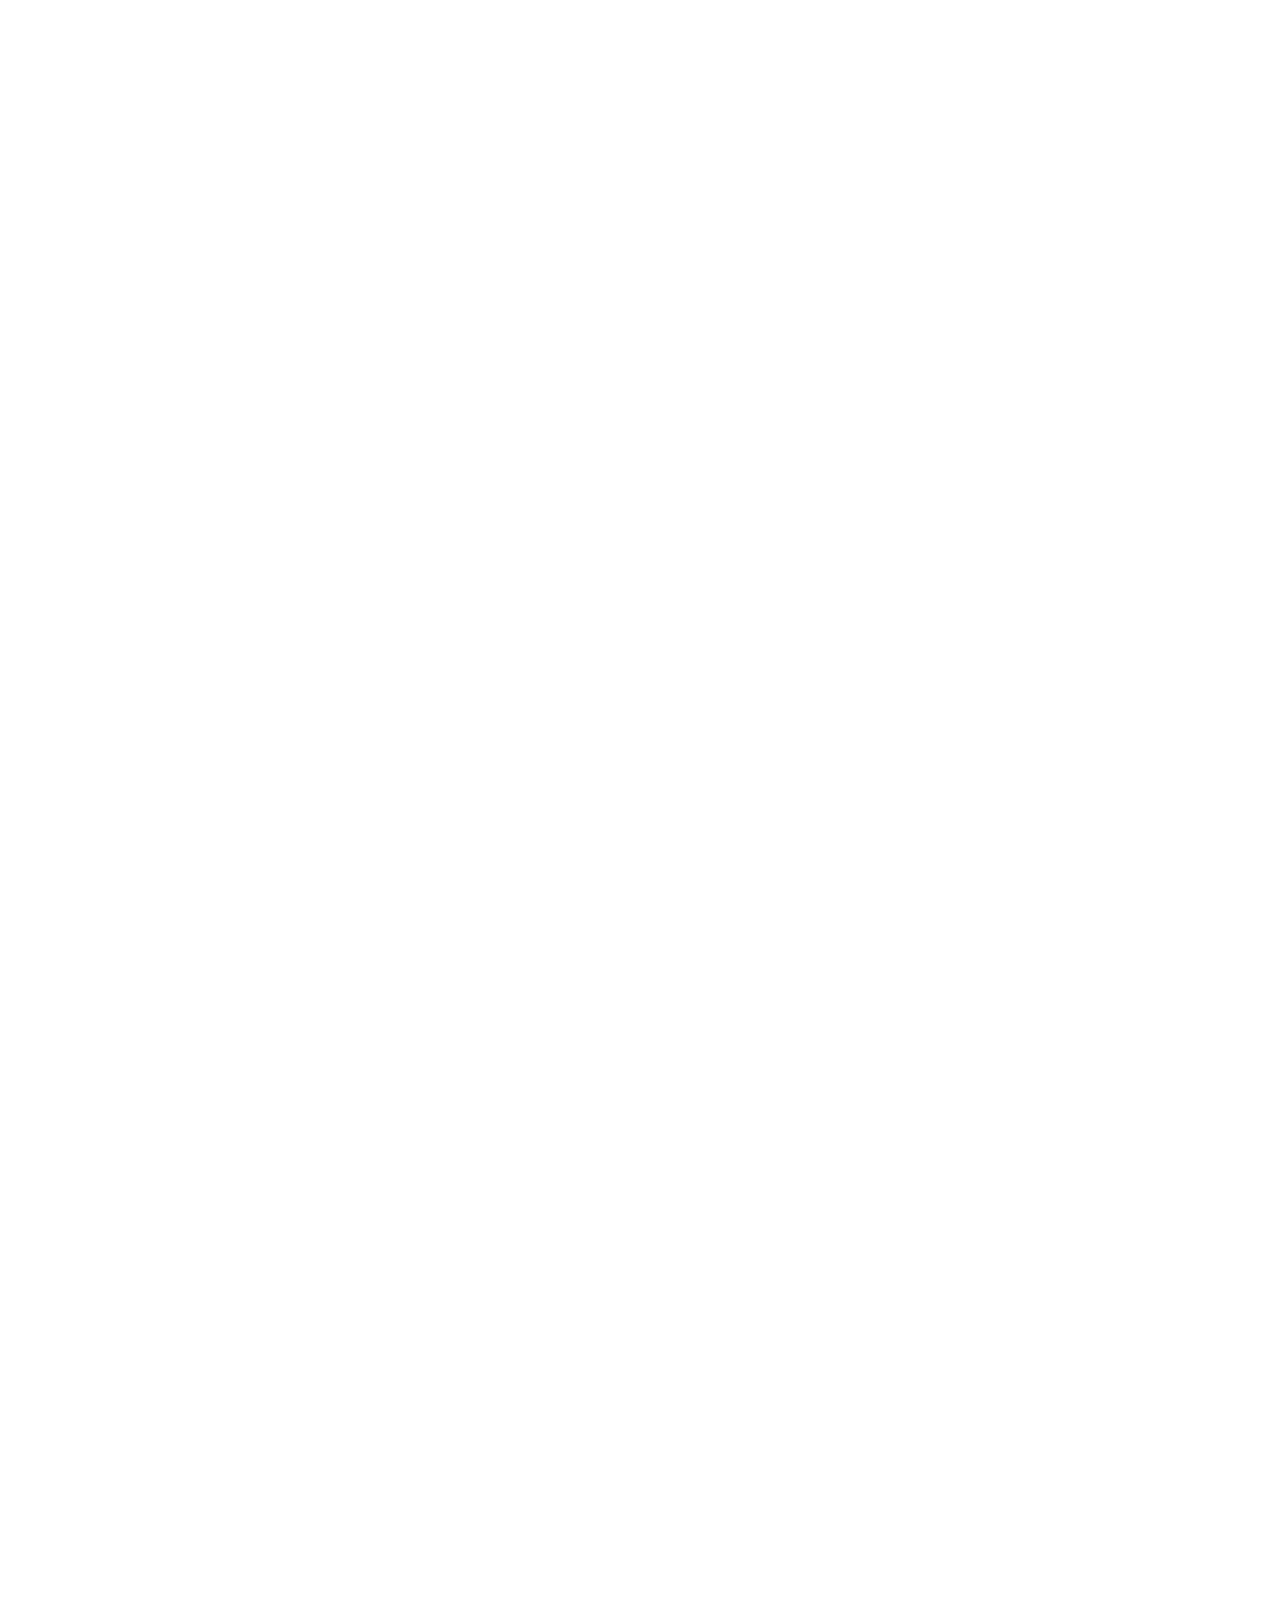
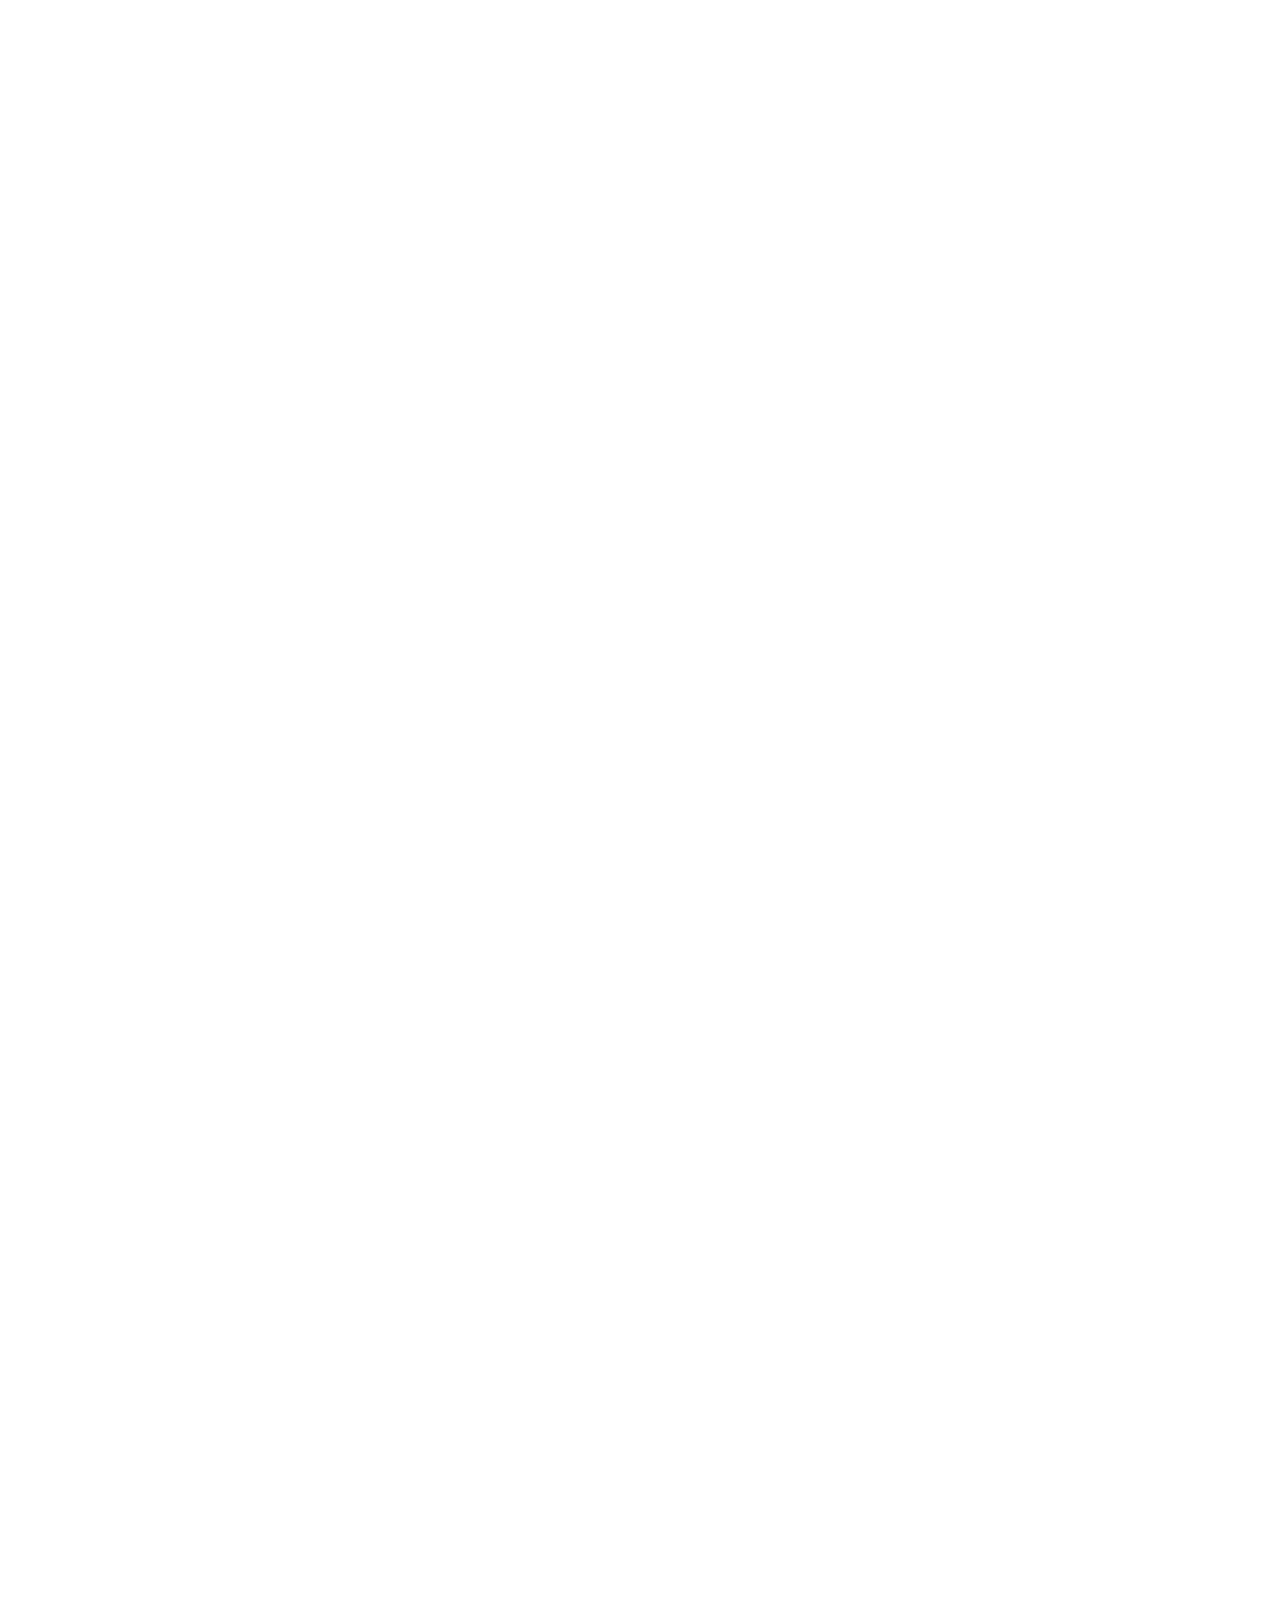
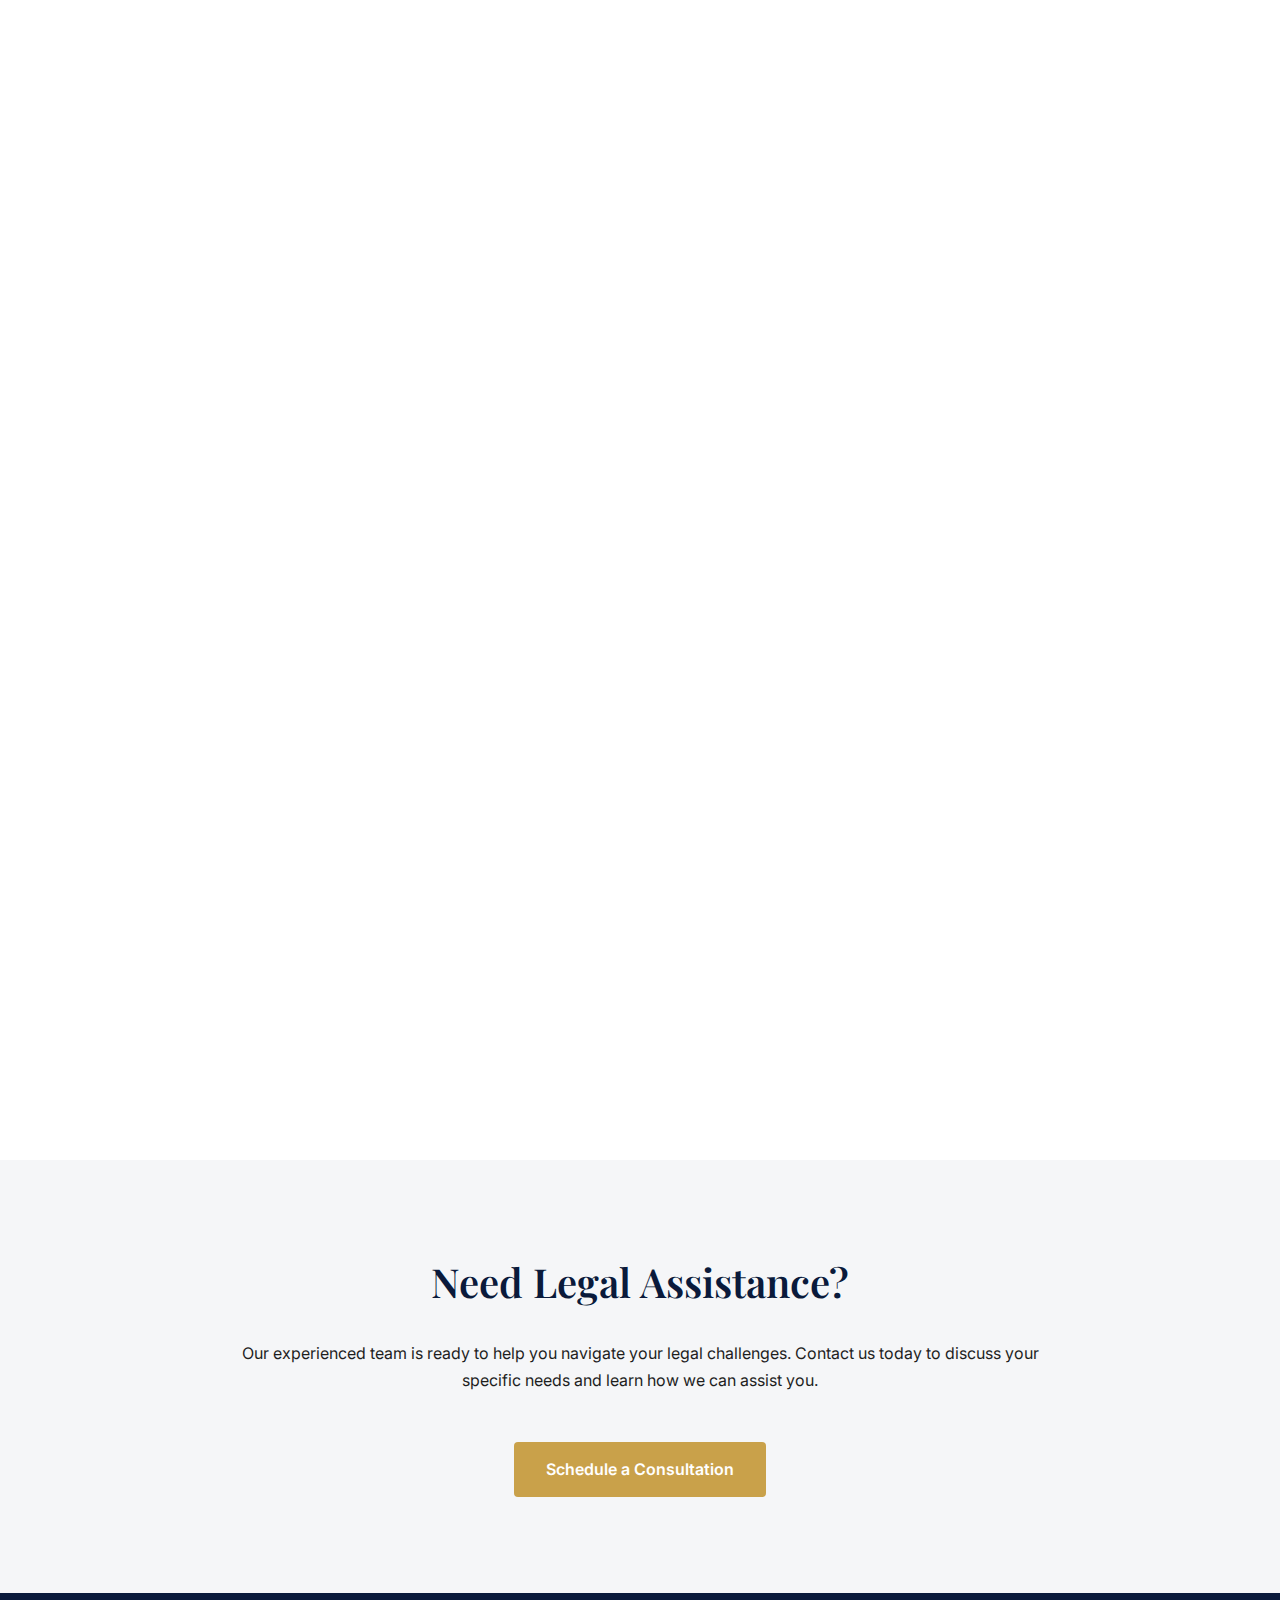
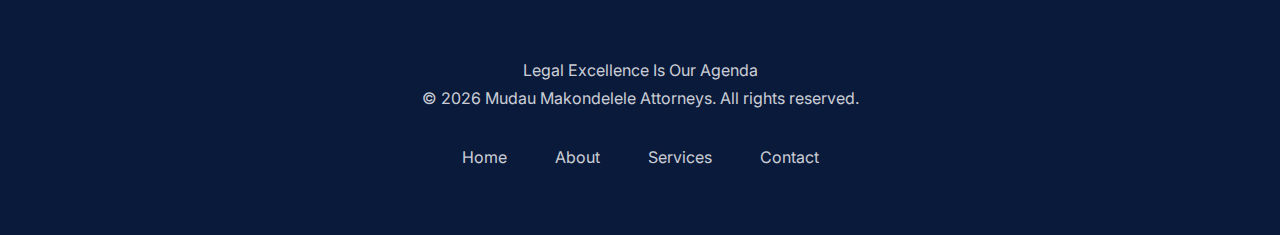
<file: services.html>
<!DOCTYPE html>
<html lang="en">
<head>
    <meta charset="UTF-8">
    <meta name="viewport" content="width=device-width, initial-scale=1.0">
    <meta name="description" content="Comprehensive legal services including civil litigation, family law, criminal law, labour law, and more.">
    <title>Our Services | Mudau Makondelele Attorneys</title>
    <link rel="icon" href="assets/images/logo.png" type="image/png">
    <link rel="stylesheet" href="styles.css">
</head>
<body>
    <!-- Navigation -->
    <nav class="navbar">
        <div class="nav-container">
            <a href="index.html" class="logo">
                <img src="assets/images/logo.png" alt="Mudau Makondelele Attorneys">
                <span class="logo-text">Mudau Makondelele Attorneys</span>
            </a>
            <ul class="nav-menu" id="navMenu">
                <li><a href="index.html">Home</a></li>
                <li><a href="about.html">About</a></li>
                <li><a href="services.html">Services</a></li>
                <li><a href="contact.html">Contact</a></li>
            </ul>
            <button class="mobile-menu-toggle" id="mobileMenuToggle">☰</button>
        </div>
    </nav>

    <!-- Page Hero -->
    <section class="hero" style="min-height: 400px; background: linear-gradient(135deg, rgba(26, 26, 26, 0.88) 0%, rgba(26, 26, 26, 0.78) 100%), url('https://images.unsplash.com/photo-1589829545856-d10d557cf95f?ixlib=rb-4.0.3&ixid=M3wxMjA3fDB8MHxwaG90by1wYWdlfHx8fGVufDB8fHx8fA%3D%3D&auto=format&fit=crop&w=2070&q=80') center/cover no-repeat;">
        <div class="hero-content">
            <h1>Our Services</h1>
            <p class="hero-subtitle">Comprehensive Legal Solutions for Your Needs</p>
        </div>
    </section>

    <!-- Services Content -->
    <section class="section section-white">
        <div class="container">
            <div class="section-title">
                <h2>Legal Practice Areas</h2>
                <p>Expert representation across diverse legal disciplines</p>
            </div>

            <!-- Civil Litigation -->
            <div class="service-card" style="margin-bottom: var(--spacing-lg); max-width: 100%;">
                <div class="service-icon">⚖️</div>
                <h3>Civil Litigation</h3>
                <p>Our civil litigation practice provides comprehensive representation for individuals and businesses involved in legal disputes. We handle matters ranging from contract disputes to complex commercial litigation, always with a focus on achieving favorable outcomes for our clients.</p>
                <ul>
                    <li>Contract disputes and breach of contract claims</li>
                    <li>Commercial litigation and business disputes</li>
                    <li>Property disputes and real estate litigation</li>
                    <li>Personal injury claims and negligence matters</li>
                    <li>Alternative dispute resolution and mediation</li>
                    <li>Appeals and post-judgment proceedings</li>
                </ul>
            </div>

            <!-- Family Law -->
            <div class="service-card" style="margin-bottom: var(--spacing-lg); max-width: 100%;">
                <div class="service-icon">👨‍👩‍👧‍👦</div>
                <h3>Family Law</h3>
                <p>We provide compassionate and strategic representation in all family law matters, understanding that these cases often involve sensitive personal circumstances. Our approach balances legal expertise with empathy, helping clients navigate difficult family transitions.</p>
                <ul>
                    <li>Divorce and separation proceedings</li>
                    <li>Child custody and guardianship matters</li>
                    <li>Maintenance and support arrangements</li>
                    <li>Domestic violence protection orders</li>
                    <li>Paternity and adoption proceedings</li>
                    <li>Prenuptial and postnuptial agreements</li>
                </ul>
            </div>

            <!-- Criminal Law -->
            <div class="service-card" style="margin-bottom: var(--spacing-lg); max-width: 100%;">
                <div class="service-icon">🛡️</div>
                <h3>Criminal Law</h3>
                <p>Our criminal defense practice is dedicated to protecting clients' rights and ensuring fair treatment throughout the legal process. We provide vigorous representation for individuals facing criminal charges, from minor offenses to serious felonies.</p>
                <ul>
                    <li>Misdemeanor and felony defense</li>
                    <li>DUI and traffic violation defense</li>
                    <li>White-collar crime representation</li>
                    <li>Bail hearings and pre-trial matters</li>
                    <li>Plea negotiations and sentencing advocacy</li>
                    <li>Appeals and post-conviction relief</li>
                </ul>
            </div>

            <!-- Labour Law -->
            <div class="service-card" style="margin-bottom: var(--spacing-lg); max-width: 100%;">
                <div class="service-icon">💼</div>
                <h3>Labour Law</h3>
                <p>We represent both employers and employees in workplace legal matters, providing expert guidance on employment law compliance, disputes, and rights protection. Our practice covers the full spectrum of labor and employment issues.</p>
                <ul>
                    <li>Unfair dismissal and disciplinary proceedings</li>
                    <li>Employment contract drafting and review</li>
                    <li>Workplace discrimination and harassment claims</li>
                    <li>Collective bargaining and union matters</li>
                    <li>Workers' compensation claims</li>
                    <li>Employment law compliance and training</li>
                </ul>
            </div>

            <!-- Commercial Law -->
            <div class="service-card" style="margin-bottom: var(--spacing-lg); max-width: 100%;">
                <div class="service-icon">📋</div>
                <h3>Commercial Law</h3>
                <p>Our commercial law practice assists businesses of all sizes with their legal needs, from formation and governance to complex transactions and regulatory compliance. We help businesses operate effectively within the legal framework.</p>
                <ul>
                    <li>Company formation and corporate governance</li>
                    <li>Mergers, acquisitions, and business sales</li>
                    <li>Commercial contract drafting and negotiation</li>
                    <li>Intellectual property protection</li>
                    <li>Regulatory compliance and licensing</li>
                    <li>Business restructuring and insolvency</li>
                </ul>
            </div>

            <!-- Debt Collection -->
            <div class="service-card" style="margin-bottom: var(--spacing-lg); max-width: 100%;">
                <div class="service-icon">💰</div>
                <h3>Debt Collection</h3>
                <p>We provide efficient and professional debt recovery services for businesses and individuals, ensuring timely collection while maintaining professional relationships. Our approach balances assertiveness with respect for all parties involved.</p>
                <ul>
                    <li>Commercial debt recovery</li>
                    <li>Consumer debt collection</li>
                    <li>Judgment enforcement and execution</li>
                    <li>Payment plan negotiations</li>
                    <li>Credit control and debt management</li>
                    <li>Legal action for outstanding debts</li>
                </ul>
            </div>

            <!-- Contracts & Agreements -->
            <div class="service-card" style="margin-bottom: var(--spacing-lg); max-width: 100%;">
                <div class="service-icon">📝</div>
                <h3>Contracts & Agreements</h3>
                <p>Well-drafted contracts are essential for protecting your interests in any business or personal transaction. We provide comprehensive contract services, from initial drafting to review and negotiation, ensuring clarity and legal protection.</p>
                <ul>
                    <li>Contract drafting and review</li>
                    <li>Service agreements and terms of service</li>
                    <li>Partnership and joint venture agreements</li>
                    <li>Lease and rental agreements</li>
                    <li>Non-disclosure and confidentiality agreements</li>
                    <li>Contract dispute resolution</li>
                </ul>
            </div>

            <!-- RAF Claims -->
            <div class="service-card" style="margin-bottom: var(--spacing-lg); max-width: 100%;">
                <div class="service-icon">🚗</div>
                <h3>Road Accident Fund (RAF) Claims</h3>
                <p>We specialize in Road Accident Fund claims, helping accident victims secure the compensation they deserve for injuries, medical expenses, and loss of income. Our expertise in RAF procedures ensures efficient processing and maximum recovery.</p>
                <ul>
                    <li>Personal injury claims from road accidents</li>
                    <li>Medical expense recovery</li>
                    <li>Loss of income and earning capacity claims</li>
                    <li>Wrongful death claims</li>
                    <li>RAF claim documentation and filing</li>
                    <li>Claim negotiation and settlement</li>
                </ul>
            </div>

            <!-- Wills & Estates -->
            <div class="service-card" style="margin-bottom: var(--spacing-lg); max-width: 100%;">
                <div class="service-icon">📜</div>
                <h3>Wills & Estates</h3>
                <p>Proper estate planning ensures your assets are distributed according to your wishes and provides peace of mind for your loved ones. We offer comprehensive estate planning and administration services to protect your legacy.</p>
                <ul>
                    <li>Will drafting and estate planning</li>
                    <li>Estate administration and probate</li>
                    <li>Trust creation and management</li>
                    <li>Power of attorney and living wills</li>
                    <li>Estate tax planning and minimization</li>
                    <li>Estate dispute resolution</li>
                </ul>
            </div>
        </div>
    </section>

    <!-- CTA Section -->
    <section class="section section-grey">
        <div class="container">
            <div style="text-align: center; max-width: 800px; margin: 0 auto;">
                <h2>Need Legal Assistance?</h2>
                <p style="margin-bottom: var(--spacing-lg);">Our experienced team is ready to help you navigate your legal challenges. Contact us today to discuss your specific needs and learn how we can assist you.</p>
                <a href="contact.html" class="btn btn-primary">Schedule a Consultation</a>
            </div>
        </div>
    </section>

    <!-- Footer -->
    <footer class="footer">
        <div class="footer-content">
            <p class="footer-tagline">Legal Excellence Is Our Agenda</p>
            <p>&copy; 2026 Mudau Makondelele Attorneys. All rights reserved.</p>
            <div class="footer-links">
                <a href="index.html">Home</a>
                <a href="about.html">About</a>
                <a href="services.html">Services</a>
                <a href="contact.html">Contact</a>
            </div>
        </div>
    </footer>

    <script src="main.js"></script>
</body>
</html>
</file>
<file: styles.css>
/* ============================================
   Mudau Makonde Attorneys - Stylesheet
   Premium Law Firm Website
   ============================================ */

/* ===== GOOGLE FONTS ===== */
@import url('https://fonts.googleapis.com/css2?family=Playfair+Display:wght@400;600;700&family=Inter:wght@300;400;500;600;700&display=swap');

/* ===== CSS VARIABLES ===== */
:root {
    --navy: #0A1A3B;
    --gold: #C9A14A;
    --charcoal: #1E1E1E;
    --light-grey: #F5F6F8;
    --white: #FFFFFF;
    
    --font-heading: 'Playfair Display', serif;
    --font-body: 'Inter', sans-serif;
    
    --spacing-xs: 0.5rem;
    --spacing-sm: 1rem;
    --spacing-md: 2rem;
    --spacing-lg: 3rem;
    --spacing-xl: 4rem;
    --spacing-xxl: 6rem;
}

/* ===== RESET & BASE STYLES ===== */
* {
    margin: 0;
    padding: 0;
    box-sizing: border-box;
}

html {
    scroll-behavior: smooth;
}

body {
    font-family: var(--font-body);
    font-size: 16px;
    line-height: 1.7;
    color: var(--charcoal);
    background-color: var(--white);
    overflow-x: hidden;
}

/* ===== TYPOGRAPHY ===== */
h1, h2, h3, h4, h5, h6 {
    font-family: var(--font-heading);
    font-weight: 600;
    line-height: 1.3;
    color: var(--navy);
    margin-bottom: var(--spacing-sm);
}

h1 {
    font-size: 3.5rem;
    font-weight: 700;
    line-height: 1.2;
}

h2 {
    font-size: 2.5rem;
    margin-bottom: var(--spacing-md);
}

h3 {
    font-size: 1.75rem;
}

h4 {
    font-size: 1.5rem;
}

p {
    margin-bottom: var(--spacing-sm);
    color: var(--charcoal);
}

a {
    text-decoration: none;
    color: inherit;
    transition: all 0.3s ease;
}

ul {
    list-style: none;
}

/* ===== NAVIGATION ===== */
.navbar {
    position: sticky;
    top: 0;
    background-color: var(--white);
    box-shadow: 0 2px 10px rgba(10, 26, 59, 0.1);
    z-index: 1000;
    padding: var(--spacing-sm) 0;
}

.nav-container {
    max-width: 1200px;
    margin: 0 auto;
    padding: 0 var(--spacing-md);
    display: flex;
    justify-content: space-between;
    align-items: center;
}

.logo {
    font-family: var(--font-heading);
    font-size: 1.5rem;
    font-weight: 700;
    color: var(--navy);
    letter-spacing: 0.5px;
}

.nav-menu {
    display: flex;
    gap: var(--spacing-lg);
    align-items: center;
}

.nav-menu li a {
    font-weight: 500;
    color: var(--charcoal);
    padding: var(--spacing-xs) 0;
    position: relative;
}

.nav-menu li a:hover {
    color: var(--gold);
}

.nav-menu li a::after {
    content: '';
    position: absolute;
    bottom: 0;
    left: 0;
    width: 0;
    height: 2px;
    background-color: var(--gold);
    transition: width 0.3s ease;
}

.nav-menu li a:hover::after {
    width: 100%;
}

.mobile-menu-toggle {
    display: none;
    background: none;
    border: none;
    font-size: 1.5rem;
    color: var(--navy);
    cursor: pointer;
}

/* ===== BUTTONS ===== */
.btn {
    display: inline-block;
    padding: 0.875rem 2rem;
    font-family: var(--font-body);
    font-size: 1rem;
    font-weight: 600;
    text-align: center;
    border: none;
    border-radius: 4px;
    cursor: pointer;
    transition: all 0.3s ease;
    text-decoration: none;
}

.btn-primary {
    background-color: var(--gold);
    color: var(--white);
}

.btn-primary:hover {
    background-color: #B8913F;
    transform: translateY(-2px);
    box-shadow: 0 4px 12px rgba(201, 161, 74, 0.3);
}

.btn-outline {
    background-color: transparent;
    color: var(--gold);
    border: 2px solid var(--gold);
}

.btn-outline:hover {
    background-color: var(--gold);
    color: var(--white);
}

/* ===== HERO SECTION ===== */
.hero {
    position: relative;
    min-height: 600px;
    display: flex;
    align-items: center;
    justify-content: center;
    background: linear-gradient(135deg, rgba(10, 26, 59, 0.85) 0%, rgba(10, 26, 59, 0.75) 100%),
                url('assets/images/hero.jpg') center/cover no-repeat;
    color: var(--white);
    text-align: center;
    padding: var(--spacing-xxl) var(--spacing-md);
}

.hero-content {
    max-width: 800px;
    z-index: 2;
}

.hero h1 {
    color: var(--white);
    font-size: 4rem;
    margin-bottom: var(--spacing-md);
    text-shadow: 2px 2px 4px rgba(0, 0, 0, 0.3);
}

.hero-subtitle {
    font-size: 1.25rem;
    margin-bottom: var(--spacing-lg);
    color: rgba(255, 255, 255, 0.95);
    font-weight: 300;
    letter-spacing: 0.5px;
}

/* ===== SECTIONS ===== */
.section {
    padding: var(--spacing-xxl) var(--spacing-md);
}

.section-white {
    background-color: var(--white);
}

.section-grey {
    background-color: var(--light-grey);
}

.container {
    max-width: 1200px;
    margin: 0 auto;
}

.section-title {
    text-align: center;
    margin-bottom: var(--spacing-xl);
}

.section-title h2 {
    position: relative;
    display: inline-block;
    padding-bottom: var(--spacing-sm);
}

.section-title h2::after {
    content: '';
    position: absolute;
    bottom: 0;
    left: 50%;
    transform: translateX(-50%);
    width: 80px;
    height: 3px;
    background-color: var(--gold);
}

/* ===== TWO COLUMN LAYOUT ===== */
.two-column {
    display: grid;
    grid-template-columns: 1fr 1fr;
    gap: var(--spacing-xl);
    align-items: center;
    margin-bottom: var(--spacing-lg);
}

.two-column img {
    width: 100%;
    height: auto;
    border-radius: 8px;
    box-shadow: 0 4px 20px rgba(0, 0, 0, 0.1);
}

.two-column-content h3 {
    color: var(--navy);
    margin-bottom: var(--spacing-md);
}

.two-column-content p {
    margin-bottom: var(--spacing-md);
    color: var(--charcoal);
}

/* ===== SERVICES GRID ===== */
.services-grid {
    display: grid;
    grid-template-columns: repeat(auto-fit, minmax(300px, 1fr));
    gap: var(--spacing-lg);
    margin-top: var(--spacing-xl);
}

.service-card {
    background-color: var(--white);
    padding: var(--spacing-lg);
    border-radius: 8px;
    box-shadow: 0 2px 15px rgba(0, 0, 0, 0.08);
    transition: all 0.3s ease;
    border-top: 4px solid var(--gold);
}

.service-card:hover {
    transform: translateY(-5px);
    box-shadow: 0 8px 25px rgba(0, 0, 0, 0.15);
}

.service-icon {
    font-size: 2.5rem;
    color: var(--gold);
    margin-bottom: var(--spacing-sm);
}

.service-card h3 {
    color: var(--navy);
    margin-bottom: var(--spacing-sm);
}

.service-card p {
    color: var(--charcoal);
    margin-bottom: var(--spacing-md);
}

.service-card ul {
    list-style: none;
}

.service-card ul li {
    padding: var(--spacing-xs) 0;
    padding-left: var(--spacing-md);
    position: relative;
    color: var(--charcoal);
}

.service-card ul li::before {
    content: '✓';
    position: absolute;
    left: 0;
    color: var(--gold);
    font-weight: bold;
}

/* ===== WHY CHOOSE US ===== */
.features-grid {
    display: grid;
    grid-template-columns: repeat(auto-fit, minmax(250px, 1fr));
    gap: var(--spacing-lg);
    margin-top: var(--spacing-xl);
}

.feature-item {
    text-align: center;
    padding: var(--spacing-md);
}

.feature-icon {
    font-size: 3rem;
    color: var(--gold);
    margin-bottom: var(--spacing-md);
}

.feature-item h4 {
    color: var(--navy);
    margin-bottom: var(--spacing-sm);
}

/* ===== CONTACT FORM ===== */
.contact-section {
    display: grid;
    grid-template-columns: 1fr 1fr;
    gap: var(--spacing-xl);
    margin-top: var(--spacing-xl);
}

.contact-form {
    background-color: var(--white);
    padding: var(--spacing-lg);
    border-radius: 8px;
    box-shadow: 0 2px 15px rgba(0, 0, 0, 0.08);
}

.form-group {
    margin-bottom: var(--spacing-md);
}

.form-group label {
    display: block;
    margin-bottom: var(--spacing-xs);
    font-weight: 600;
    color: var(--navy);
}

.form-group input,
.form-group textarea,
.form-group select {
    width: 100%;
    padding: 0.875rem;
    border: 2px solid #E0E0E0;
    border-radius: 4px;
    font-family: var(--font-body);
    font-size: 1rem;
    transition: border-color 0.3s ease;
}

.form-group input:focus,
.form-group textarea:focus,
.form-group select:focus {
    outline: none;
    border-color: var(--gold);
}

.form-group textarea {
    resize: vertical;
    min-height: 150px;
}

.contact-info {
    padding: var(--spacing-lg);
}

.contact-info-item {
    margin-bottom: var(--spacing-lg);
    padding-bottom: var(--spacing-lg);
    border-bottom: 1px solid #E0E0E0;
}

.contact-info-item:last-child {
    border-bottom: none;
}

.contact-info-item h4 {
    color: var(--navy);
    margin-bottom: var(--spacing-xs);
}

.contact-info-item p {
    color: var(--charcoal);
    margin: 0;
}

.map-container {
    margin-top: var(--spacing-xl);
    border-radius: 8px;
    overflow: hidden;
    box-shadow: 0 2px 15px rgba(0, 0, 0, 0.08);
}

.map-container iframe {
    width: 100%;
    height: 400px;
    border: none;
}

/* ===== FOOTER ===== */
.footer {
    background-color: var(--navy);
    color: var(--white);
    padding: var(--spacing-xl) var(--spacing-md);
    text-align: center;
}

.footer-content {
    max-width: 1200px;
    margin: 0 auto;
}

.footer p {
    color: rgba(255, 255, 255, 0.8);
    margin: 0;
}

.footer-links {
    display: flex;
    justify-content: center;
    gap: var(--spacing-lg);
    margin-top: var(--spacing-md);
    flex-wrap: wrap;
}

.footer-links a {
    color: rgba(255, 255, 255, 0.8);
}

.footer-links a:hover {
    color: var(--gold);
}

/* ===== RESPONSIVE DESIGN ===== */
@media (max-width: 968px) {
    .nav-menu {
        position: fixed;
        left: -100%;
        top: 70px;
        flex-direction: column;
        background-color: var(--white);
        width: 100%;
        text-align: center;
        transition: 0.3s;
        box-shadow: 0 10px 27px rgba(0, 0, 0, 0.05);
        padding: var(--spacing-lg) 0;
    }

    .nav-menu.active {
        left: 0;
    }

    .mobile-menu-toggle {
        display: block;
    }

    h1 {
        font-size: 2.5rem;
    }

    h2 {
        font-size: 2rem;
    }

    .hero h1 {
        font-size: 2.5rem;
    }

    .two-column {
        grid-template-columns: 1fr;
    }

    .contact-section {
        grid-template-columns: 1fr;
    }

    .services-grid {
        grid-template-columns: 1fr;
    }
}

@media (max-width: 768px) {
    .section {
        padding: var(--spacing-xl) var(--spacing-sm);
    }

    .hero {
        min-height: 500px;
        padding: var(--spacing-xl) var(--spacing-sm);
    }

    .hero h1 {
        font-size: 2rem;
    }

    .hero-subtitle {
        font-size: 1rem;
    }

    h1 {
        font-size: 2rem;
    }

    h2 {
        font-size: 1.75rem;
    }
}
</file>
